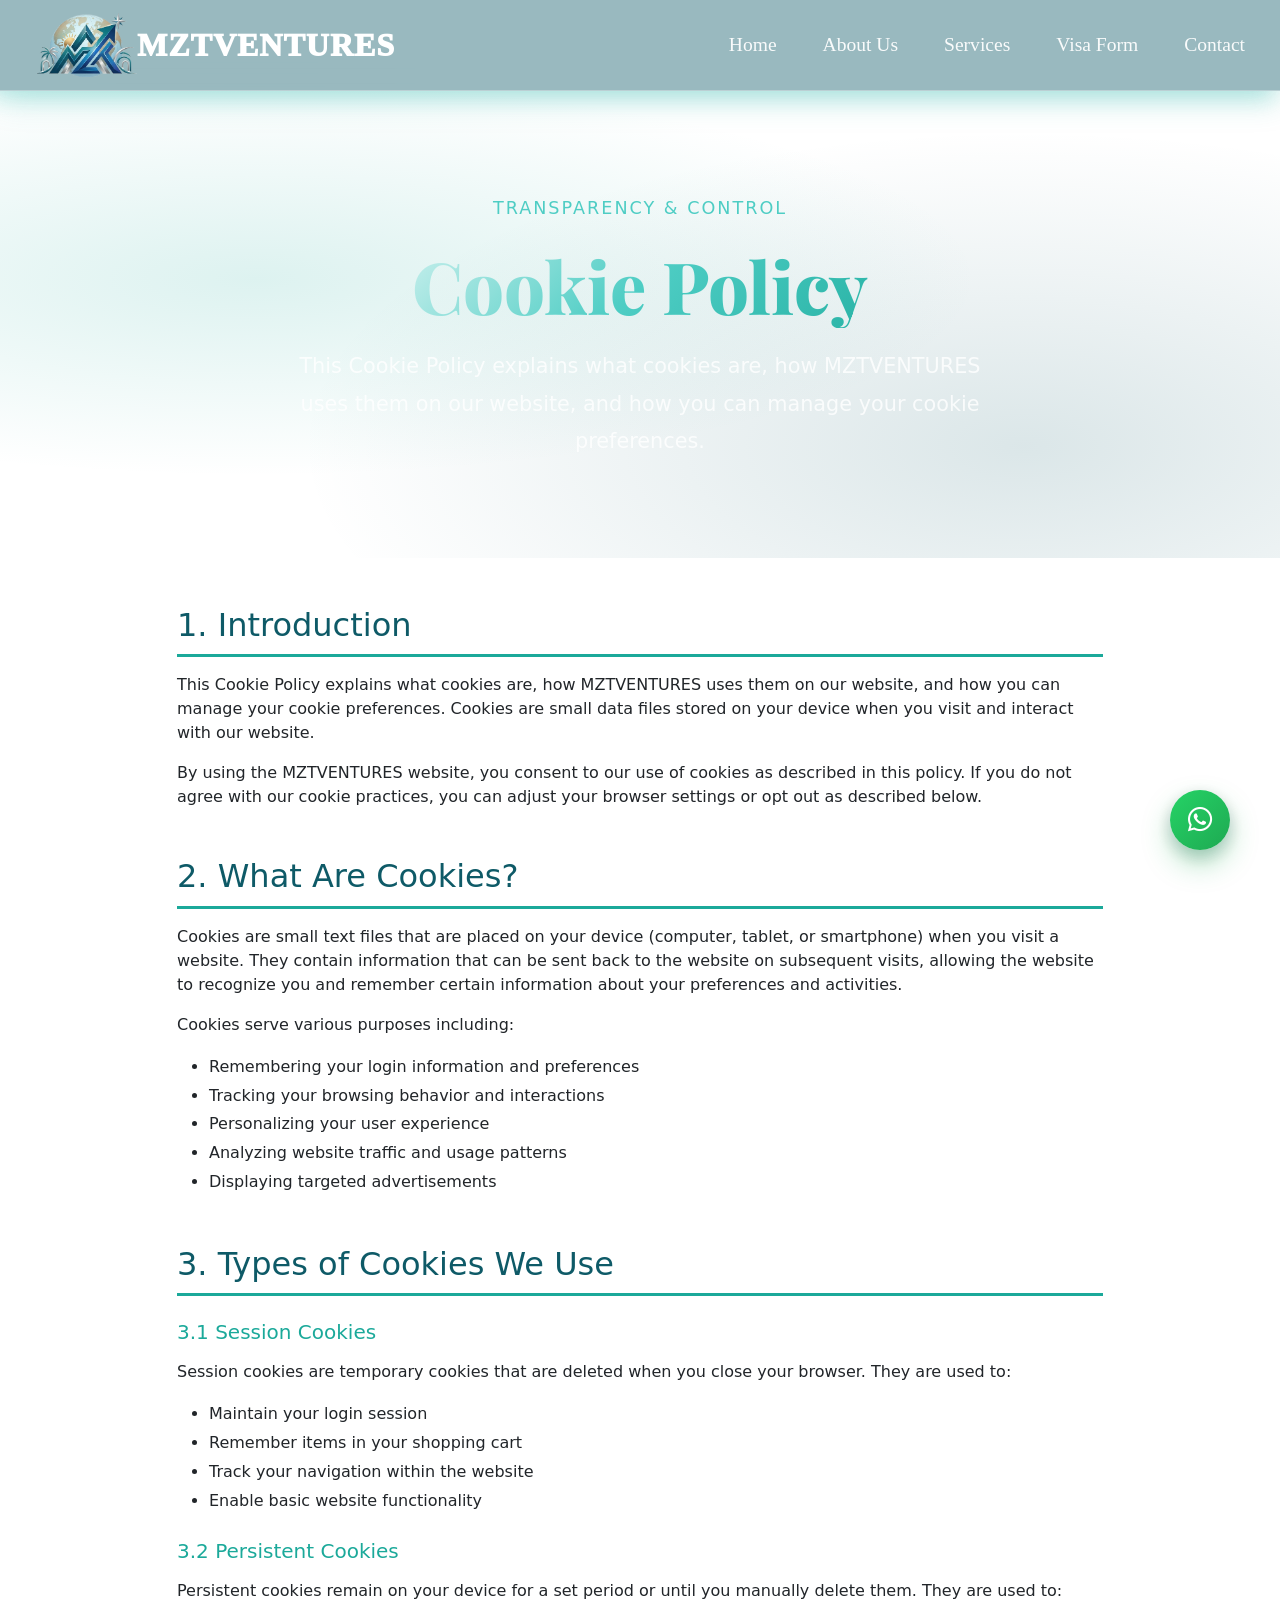
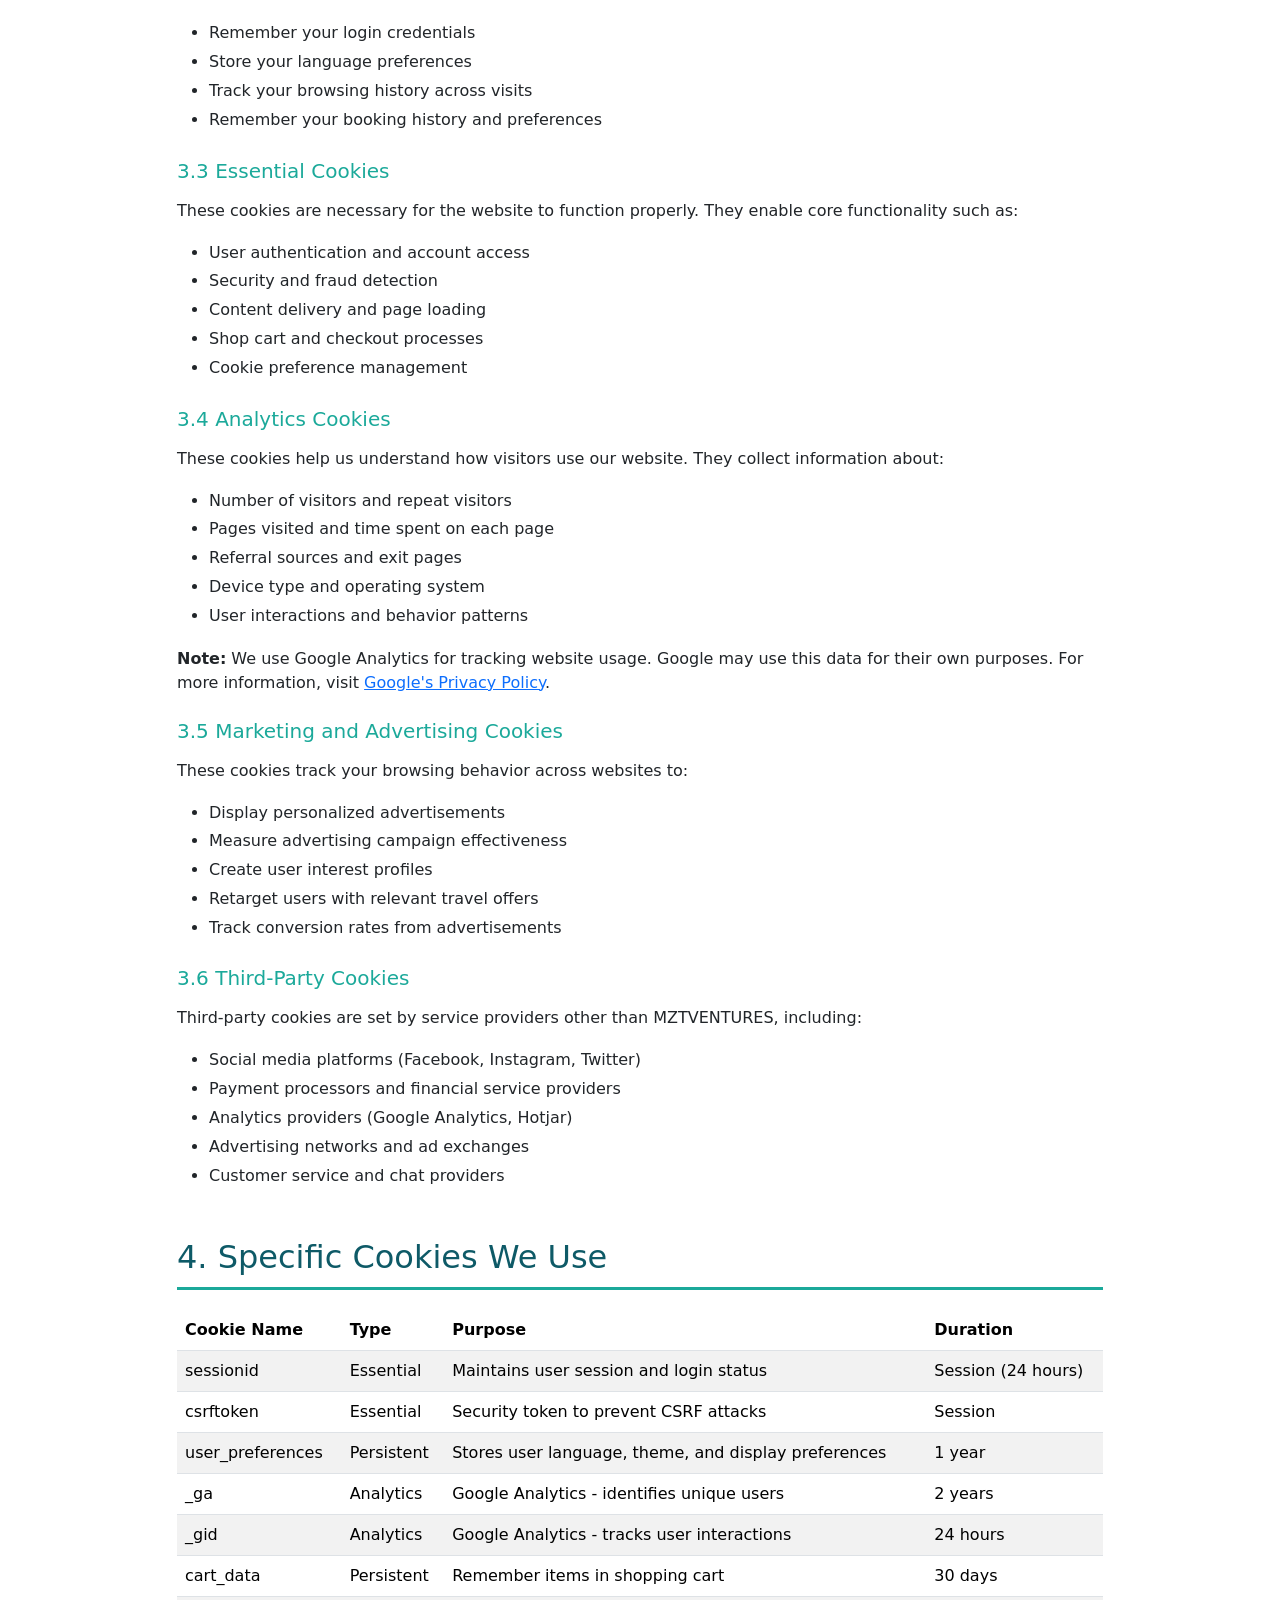
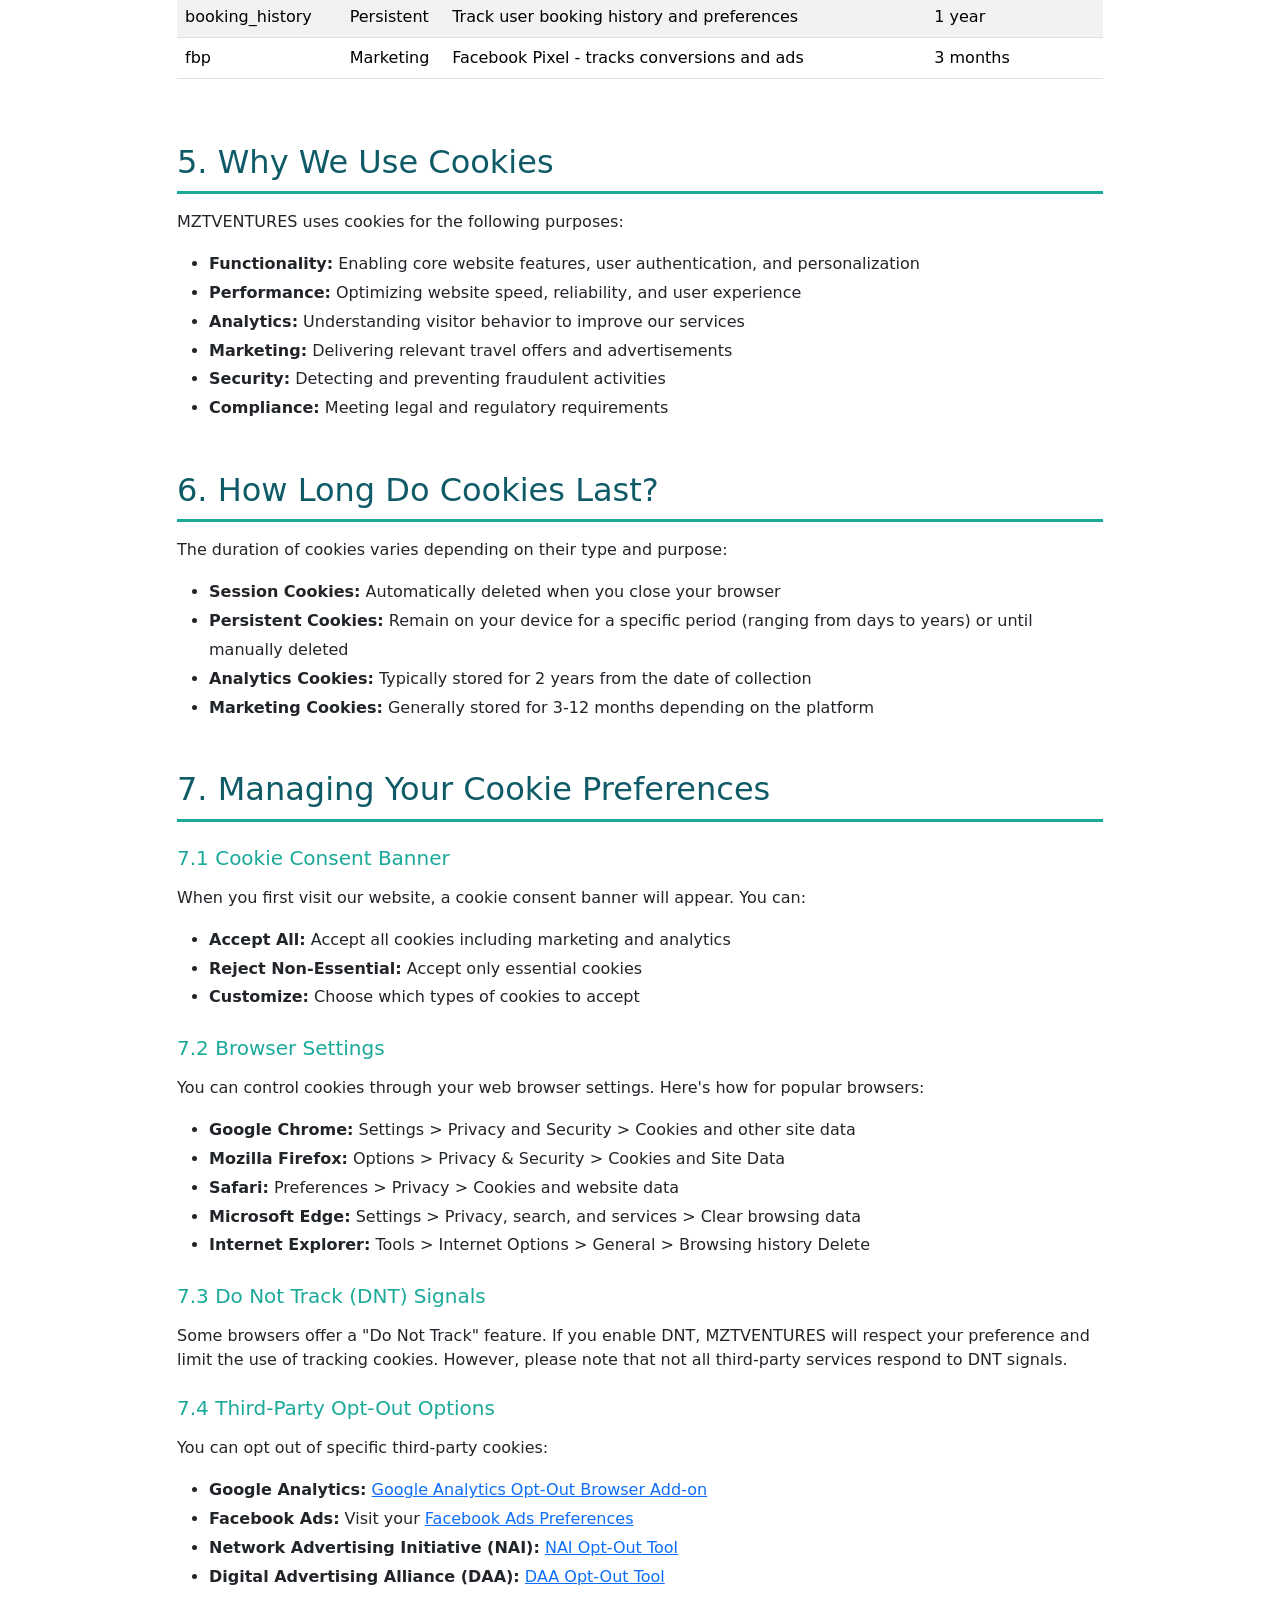
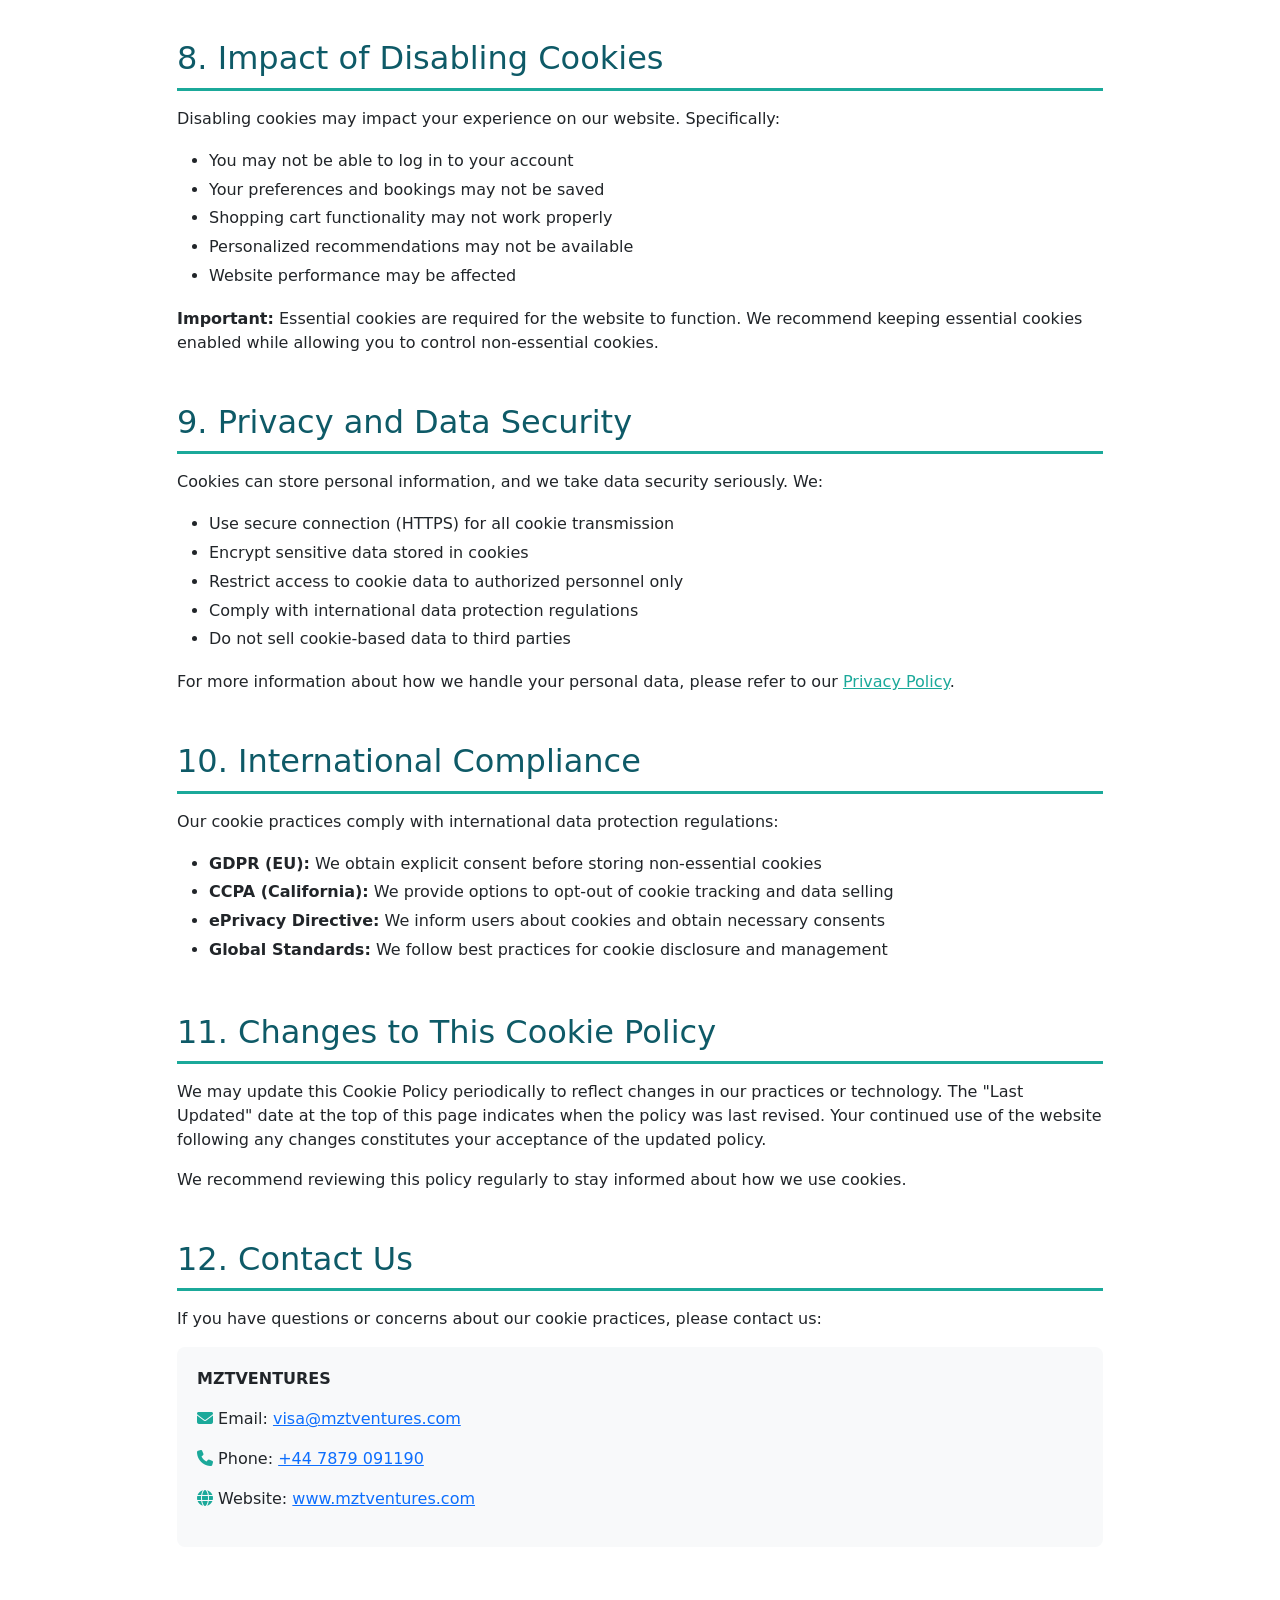
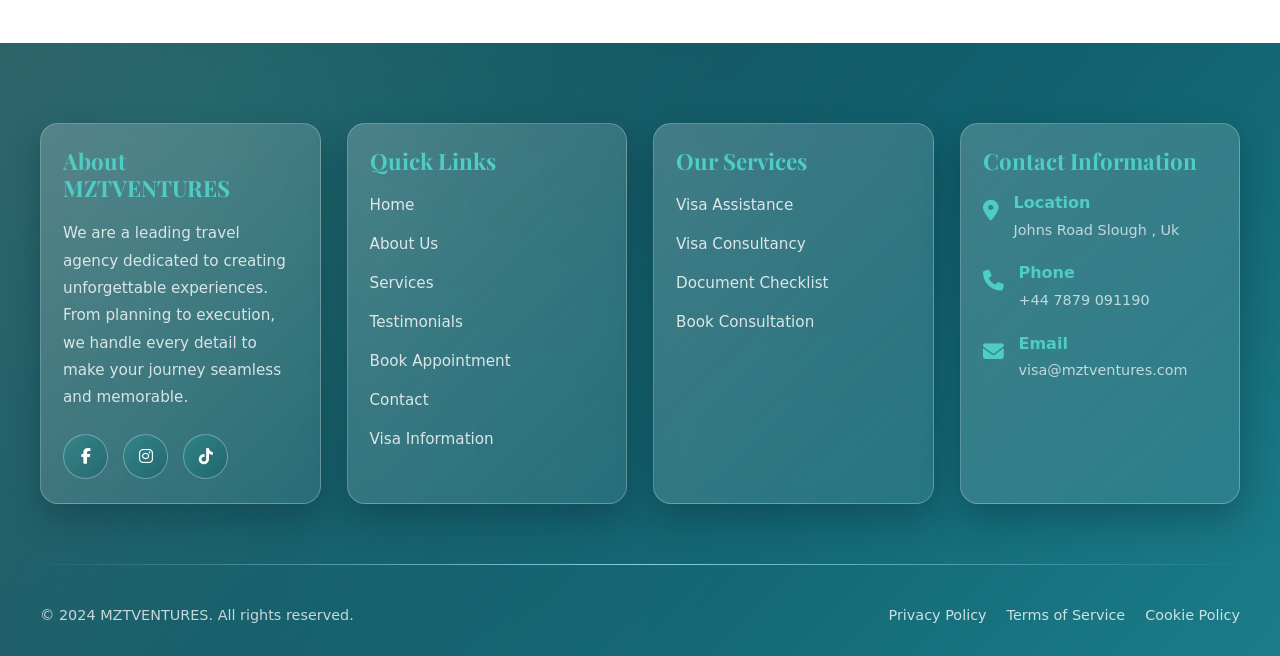
<file: templates/cookie-policy.html>
<!DOCTYPE html>
<html lang="en">

<head>
    <meta charset="UTF-8">
    <meta name="viewport" content="width=device-width, initial-scale=1.0">
    <title>Cookie Policy - MZTVENTURES</title>

    <!-- Contact CSS -->
    <link rel="stylesheet" href="/static/css/base.css">
    <link rel="stylesheet" href="/static/css/contactus.css">

    <!-- Standard favicon -->
    <link rel="icon" type="image/x-icon" href="/static/images/favicon.png">

    <!-- Bootstrap 5 CSS -->
    <link href="https://cdn.jsdelivr.net/npm/bootstrap@5.3.0/dist/css/bootstrap.min.css" rel="stylesheet">

    <!-- Font Awesome Icons -->
    <link rel="stylesheet" href="https://cdnjs.cloudflare.com/ajax/libs/font-awesome/6.4.0/css/all.min.css">

    <!-- Google Fonts -->
    <link
        href="https://fonts.googleapis.com/css2?family=Poppins:wght@300;400;500;600;700&family=Playfair+Display:wght@700;800&display=swap"
        rel="stylesheet">
</head>

<body>
    <!-- Navbar -->
    <nav class="navbar navbar-expand-lg">
        <div class="container-fluid">
            <a class="navbar-brand" href="../index.html">
                <img src="/static/images/favicon.png" alt="MZTVENTURES Logo" class="navbar-logo"> <SPAN
                    class="subtitle_logo">MZTVENTURES</SPAN>
            </a>
            <button class="navbar-toggler" type="button" data-bs-toggle="collapse" data-bs-target="#navbarNav">
                <span class="navbar-toggler-icon"></span>
            </button>
            <div class="collapse navbar-collapse" id="navbarNav">
                <ul class="navbar-nav ms-auto">
                    <li class="nav-item">
                        <a class="nav-link" href="../index.html">Home</a>
                    </li>
                    <li class="nav-item">
                        <a class="nav-link" href="../index.html#about-us">About Us</a>
                    </li>
                    <li class="nav-item">
                        <a class="nav-link" href="../index.html#services">Services</a>
                    </li>
                    <li class="nav-item">
                        <a class="nav-link" href="visa.html">Visa Form</a>
                    </li>
                    <li class="nav-item">
                        <a class="nav-link" href="contact.html">Contact</a>
                    </li>
                </ul>
            </div>
        </div>
    </nav>

    <!-- Hero Section -->
    <section class="hero page-hero"
        style="background: linear-gradient(135deg, rgba(0, 0, 0, 0.5) 70%), url(/static/images/hero-lake.jpg) center / cover no-repeat; background-attachment: fixed; padding-top: 150px;">
        <div class="hero-content" style="text-align: center;">
            <p class="hero-subtitle">Transparency & Control</p>
            <h1 class="hero-title">Cookie Policy</h1>
            <p class="hero-description" style="max-width: 700px; margin: 20px auto;">
                This Cookie Policy explains what cookies are, how MZTVENTURES uses them on our website, and how you can
                manage your cookie preferences.
            </p>
        </div>
    </section>

    <div style="margin-top: 0px;">
        <div class="container py-5">
            <div class="row">
                <div class="col-lg-10 mx-auto">
                    <!-- Introduction -->
                    <section class="mb-5">
                        <h2 style="color: #0E5A67; border-bottom: 3px solid #1BA99A; padding-bottom: 10px;"
                            class="mb-3">1. Introduction</h2>
                        <p>This Cookie Policy explains what cookies are, how MZTVENTURES uses them on our website, and
                            how you can manage your cookie preferences. Cookies are small data files stored on your
                            device when you visit and interact with our website.</p>
                        <p>By using the MZTVENTURES website, you consent to our use of cookies as described in this
                            policy. If you do not agree with our cookie practices, you can adjust your browser settings
                            or opt out as described below.</p>
                    </section>

                    <!-- What Are Cookies -->
                    <section class="mb-5">
                        <h2 style="color: #0E5A67; border-bottom: 3px solid #1BA99A; padding-bottom: 10px;"
                            class="mb-3">2. What Are Cookies?</h2>
                        <p>Cookies are small text files that are placed on your device (computer, tablet, or smartphone)
                            when you visit a website. They contain information that can be sent back to the website on
                            subsequent visits, allowing the website to recognize you and remember certain information
                            about your preferences and activities.</p>
                        <p>Cookies serve various purposes including:</p>
                        <ul style="line-height: 1.8;">
                            <li>Remembering your login information and preferences</li>
                            <li>Tracking your browsing behavior and interactions</li>
                            <li>Personalizing your user experience</li>
                            <li>Analyzing website traffic and usage patterns</li>
                            <li>Displaying targeted advertisements</li>
                        </ul>
                    </section>

                    <!-- Types of Cookies -->
                    <section class="mb-5">
                        <h2 style="color: #0E5A67; border-bottom: 3px solid #1BA99A; padding-bottom: 10px;"
                            class="mb-3">3. Types of Cookies We Use</h2>

                        <h5 class="mt-4 mb-3" style="color: #1BA99A;">3.1 Session Cookies</h5>
                        <p>Session cookies are temporary cookies that are deleted when you close your browser. They are
                            used to:</p>
                        <ul style="line-height: 1.8;">
                            <li>Maintain your login session</li>
                            <li>Remember items in your shopping cart</li>
                            <li>Track your navigation within the website</li>
                            <li>Enable basic website functionality</li>
                        </ul>

                        <h5 class="mt-4 mb-3" style="color: #1BA99A;">3.2 Persistent Cookies</h5>
                        <p>Persistent cookies remain on your device for a set period or until you manually delete them.
                            They are used to:</p>
                        <ul style="line-height: 1.8;">
                            <li>Remember your login credentials</li>
                            <li>Store your language preferences</li>
                            <li>Track your browsing history across visits</li>
                            <li>Remember your booking history and preferences</li>
                        </ul>

                        <h5 class="mt-4 mb-3" style="color: #1BA99A;">3.3 Essential Cookies</h5>
                        <p>These cookies are necessary for the website to function properly. They enable core
                            functionality such as:</p>
                        <ul style="line-height: 1.8;">
                            <li>User authentication and account access</li>
                            <li>Security and fraud detection</li>
                            <li>Content delivery and page loading</li>
                            <li>Shop cart and checkout processes</li>
                            <li>Cookie preference management</li>
                        </ul>

                        <h5 class="mt-4 mb-3" style="color: #1BA99A;">3.4 Analytics Cookies</h5>
                        <p>These cookies help us understand how visitors use our website. They collect information
                            about:</p>
                        <ul style="line-height: 1.8;">
                            <li>Number of visitors and repeat visitors</li>
                            <li>Pages visited and time spent on each page</li>
                            <li>Referral sources and exit pages</li>
                            <li>Device type and operating system</li>
                            <li>User interactions and behavior patterns</li>
                        </ul>
                        <p style="margin-top: 15px;"><strong>Note:</strong> We use Google Analytics for tracking website
                            usage. Google may use this data for their own purposes. For more information, visit <a
                                href="https://policies.google.com/privacy" target="_blank">Google's Privacy Policy</a>.
                        </p>

                        <h5 class="mt-4 mb-3" style="color: #1BA99A;">3.5 Marketing and Advertising Cookies</h5>
                        <p>These cookies track your browsing behavior across websites to:</p>
                        <ul style="line-height: 1.8;">
                            <li>Display personalized advertisements</li>
                            <li>Measure advertising campaign effectiveness</li>
                            <li>Create user interest profiles</li>
                            <li>Retarget users with relevant travel offers</li>
                            <li>Track conversion rates from advertisements</li>
                        </ul>

                        <h5 class="mt-4 mb-3" style="color: #1BA99A;">3.6 Third-Party Cookies</h5>
                        <p>Third-party cookies are set by service providers other than MZTVENTURES, including:</p>
                        <ul style="line-height: 1.8;">
                            <li>Social media platforms (Facebook, Instagram, Twitter)</li>
                            <li>Payment processors and financial service providers</li>
                            <li>Analytics providers (Google Analytics, Hotjar)</li>
                            <li>Advertising networks and ad exchanges</li>
                            <li>Customer service and chat providers</li>
                        </ul>
                    </section>

                    <!-- Cookies We Use -->
                    <section class="mb-5">
                        <h2 style="color: #0E5A67; border-bottom: 3px solid #1BA99A; padding-bottom: 10px;"
                            class="mb-3">4. Specific Cookies We Use</h2>

                        <div style="overflow-x: auto; margin-top: 20px;">
                            <table class="table table-striped">
                                <thead style="background-color: #f8f9fa;">
                                    <tr>
                                        <th>Cookie Name</th>
                                        <th>Type</th>
                                        <th>Purpose</th>
                                        <th>Duration</th>
                                    </tr>
                                </thead>
                                <tbody>
                                    <tr>
                                        <td>sessionid</td>
                                        <td>Essential</td>
                                        <td>Maintains user session and login status</td>
                                        <td>Session (24 hours)</td>
                                    </tr>
                                    <tr>
                                        <td>csrftoken</td>
                                        <td>Essential</td>
                                        <td>Security token to prevent CSRF attacks</td>
                                        <td>Session</td>
                                    </tr>
                                    <tr>
                                        <td>user_preferences</td>
                                        <td>Persistent</td>
                                        <td>Stores user language, theme, and display preferences</td>
                                        <td>1 year</td>
                                    </tr>
                                    <tr>
                                        <td>_ga</td>
                                        <td>Analytics</td>
                                        <td>Google Analytics - identifies unique users</td>
                                        <td>2 years</td>
                                    </tr>
                                    <tr>
                                        <td>_gid</td>
                                        <td>Analytics</td>
                                        <td>Google Analytics - tracks user interactions</td>
                                        <td>24 hours</td>
                                    </tr>
                                    <tr>
                                        <td>cart_data</td>
                                        <td>Persistent</td>
                                        <td>Remember items in shopping cart</td>
                                        <td>30 days</td>
                                    </tr>
                                    <tr>
                                        <td>booking_history</td>
                                        <td>Persistent</td>
                                        <td>Track user booking history and preferences</td>
                                        <td>1 year</td>
                                    </tr>
                                    <tr>
                                        <td>fbp</td>
                                        <td>Marketing</td>
                                        <td>Facebook Pixel - tracks conversions and ads</td>
                                        <td>3 months</td>
                                    </tr>
                                </tbody>
                            </table>
                        </div>
                    </section>

                    <!-- Why We Use Cookies -->
                    <section class="mb-5">
                        <h2 style="color: #0E5A67; border-bottom: 3px solid #1BA99A; padding-bottom: 10px;"
                            class="mb-3">5. Why We Use Cookies</h2>
                        <p>MZTVENTURES uses cookies for the following purposes:</p>
                        <ul style="line-height: 1.8;">
                            <li><strong>Functionality:</strong> Enabling core website features, user authentication, and
                                personalization</li>
                            <li><strong>Performance:</strong> Optimizing website speed, reliability, and user experience
                            </li>
                            <li><strong>Analytics:</strong> Understanding visitor behavior to improve our services</li>
                            <li><strong>Marketing:</strong> Delivering relevant travel offers and advertisements</li>
                            <li><strong>Security:</strong> Detecting and preventing fraudulent activities</li>
                            <li><strong>Compliance:</strong> Meeting legal and regulatory requirements</li>
                        </ul>
                    </section>

                    <!-- How Long Cookies Last -->
                    <section class="mb-5">
                        <h2 style="color: #0E5A67; border-bottom: 3px solid #1BA99A; padding-bottom: 10px;"
                            class="mb-3">6. How Long Do Cookies Last?</h2>
                        <p>The duration of cookies varies depending on their type and purpose:</p>
                        <ul style="line-height: 1.8;">
                            <li><strong>Session Cookies:</strong> Automatically deleted when you close your browser</li>
                            <li><strong>Persistent Cookies:</strong> Remain on your device for a specific period
                                (ranging from days to years) or until manually deleted</li>
                            <li><strong>Analytics Cookies:</strong> Typically stored for 2 years from the date of
                                collection</li>
                            <li><strong>Marketing Cookies:</strong> Generally stored for 3-12 months depending on the
                                platform</li>
                        </ul>
                    </section>

                    <!-- Managing Your Cookies -->
                    <section class="mb-5">
                        <h2 style="color: #0E5A67; border-bottom: 3px solid #1BA99A; padding-bottom: 10px;"
                            class="mb-3">7. Managing Your Cookie Preferences</h2>

                        <h5 class="mt-4 mb-3" style="color: #1BA99A;">7.1 Cookie Consent Banner</h5>
                        <p>When you first visit our website, a cookie consent banner will appear. You can:</p>
                        <ul style="line-height: 1.8;">
                            <li><strong>Accept All:</strong> Accept all cookies including marketing and analytics</li>
                            <li><strong>Reject Non-Essential:</strong> Accept only essential cookies</li>
                            <li><strong>Customize:</strong> Choose which types of cookies to accept</li>
                        </ul>

                        <h5 class="mt-4 mb-3" style="color: #1BA99A;">7.2 Browser Settings</h5>
                        <p>You can control cookies through your web browser settings. Here's how for popular browsers:
                        </p>
                        <ul style="line-height: 1.8;">
                            <li><strong>Google Chrome:</strong> Settings > Privacy and Security > Cookies and other site
                                data</li>
                            <li><strong>Mozilla Firefox:</strong> Options > Privacy & Security > Cookies and Site Data
                            </li>
                            <li><strong>Safari:</strong> Preferences > Privacy > Cookies and website data</li>
                            <li><strong>Microsoft Edge:</strong> Settings > Privacy, search, and services > Clear
                                browsing data</li>
                            <li><strong>Internet Explorer:</strong> Tools > Internet Options > General > Browsing
                                history Delete</li>
                        </ul>

                        <h5 class="mt-4 mb-3" style="color: #1BA99A;">7.3 Do Not Track (DNT) Signals</h5>
                        <p>Some browsers offer a "Do Not Track" feature. If you enable DNT, MZTVENTURES will respect
                            your preference and limit the use of tracking cookies. However, please note that not all
                            third-party services respond to DNT signals.</p>

                        <h5 class="mt-4 mb-3" style="color: #1BA99A;">7.4 Third-Party Opt-Out Options</h5>
                        <p>You can opt out of specific third-party cookies:</p>
                        <ul style="line-height: 1.8;">
                            <li><strong>Google Analytics:</strong> <a href="https://tools.google.com/dlpage/gaoptout"
                                    target="_blank">Google Analytics Opt-Out Browser Add-on</a></li>
                            <li><strong>Facebook Ads:</strong> Visit your <a
                                    href="https://www.facebook.com/ads/preferences" target="_blank">Facebook Ads
                                    Preferences</a></li>
                            <li><strong>Network Advertising Initiative (NAI):</strong> <a
                                    href="https://optout.networkadvertising.org" target="_blank">NAI Opt-Out Tool</a>
                            </li>
                            <li><strong>Digital Advertising Alliance (DAA):</strong> <a
                                    href="https://optout.aboutads.info" target="_blank">DAA Opt-Out Tool</a></li>
                        </ul>
                    </section>

                    <!-- Impact of Disabling Cookies -->
                    <section class="mb-5">
                        <h2 style="color: #0E5A67; border-bottom: 3px solid #1BA99A; padding-bottom: 10px;"
                            class="mb-3">8. Impact of Disabling Cookies</h2>
                        <p>Disabling cookies may impact your experience on our website. Specifically:</p>
                        <ul style="line-height: 1.8;">
                            <li>You may not be able to log in to your account</li>
                            <li>Your preferences and bookings may not be saved</li>
                            <li>Shopping cart functionality may not work properly</li>
                            <li>Personalized recommendations may not be available</li>
                            <li>Website performance may be affected</li>
                        </ul>
                        <p class="mt-3"><strong>Important:</strong> Essential cookies are required for the website to
                            function. We recommend keeping essential cookies enabled while allowing you to control
                            non-essential cookies.</p>
                    </section>

                    <!-- Privacy and Data Security -->
                    <section class="mb-5">
                        <h2 style="color: #0E5A67; border-bottom: 3px solid #1BA99A; padding-bottom: 10px;"
                            class="mb-3">9. Privacy and Data Security</h2>
                        <p>Cookies can store personal information, and we take data security seriously. We:</p>
                        <ul style="line-height: 1.8;">
                            <li>Use secure connection (HTTPS) for all cookie transmission</li>
                            <li>Encrypt sensitive data stored in cookies</li>
                            <li>Restrict access to cookie data to authorized personnel only</li>
                            <li>Comply with international data protection regulations</li>
                            <li>Do not sell cookie-based data to third parties</li>
                        </ul>
                        <p class="mt-3">For more information about how we handle your personal data, please refer to our
                            <a href="/privacy-policy/" style="color: #1BA99A;">Privacy Policy</a>.
                        </p>
                    </section>

                    <!-- International Compliance -->
                    <section class="mb-5">
                        <h2 style="color: #0E5A67; border-bottom: 3px solid #1BA99A; padding-bottom: 10px;"
                            class="mb-3">10. International Compliance</h2>
                        <p>Our cookie practices comply with international data protection regulations:</p>
                        <ul style="line-height: 1.8;">
                            <li><strong>GDPR (EU):</strong> We obtain explicit consent before storing non-essential
                                cookies</li>
                            <li><strong>CCPA (California):</strong> We provide options to opt-out of cookie tracking and
                                data selling</li>
                            <li><strong>ePrivacy Directive:</strong> We inform users about cookies and obtain necessary
                                consents</li>
                            <li><strong>Global Standards:</strong> We follow best practices for cookie disclosure and
                                management</li>
                        </ul>
                    </section>

                    <!-- Changes to This Policy -->
                    <section class="mb-5">
                        <h2 style="color: #0E5A67; border-bottom: 3px solid #1BA99A; padding-bottom: 10px;"
                            class="mb-3">11. Changes to This Cookie Policy</h2>
                        <p>We may update this Cookie Policy periodically to reflect changes in our practices or
                            technology. The "Last Updated" date at the top of this page indicates when the policy was
                            last revised. Your continued use of the website following any changes constitutes your
                            acceptance of the updated policy.</p>
                        <p>We recommend reviewing this policy regularly to stay informed about how we use cookies.</p>
                    </section>

                    <!-- Contact Us -->
                    <section class="mb-5">
                        <h2 style="color: #0E5A67; border-bottom: 3px solid #1BA99A; padding-bottom: 10px;"
                            class="mb-3">12. Contact Us</h2>
                        <p>If you have questions or concerns about our cookie practices, please contact us:</p>
                        <div style="background-color: #f8f9fa; padding: 20px; border-radius: 8px; margin-top: 15px;">
                            <p><strong>MZTVENTURES</strong></p>
                            <p><i class="fas fa-envelope" style="color: #1BA99A;"></i> Email: <a
                                    href="mailto:visa@mztventures.com">visa@mztventures.com</a></p>
                            <p><i class="fas fa-phone" style="color: #1BA99A;"></i> Phone: <a href="tel:+44 7879 091190">+44 7879 091190</a></p>
                            <p><i class="fas fa-globe" style="color: #1BA99A;"></i> Website: <a
                                    href="https://www.mztventures.com">www.mztventures.com</a></p>
                        </div>
                    </section>


                </div>
            </div>
        </div>
    </div>
    <!-- Footer -->
    <footer>
        <div class="footer-content">
            <!-- Logo & About Section -->
            <div class="logo-about-container">



                <!-- About Section -->
                <div class="footer-about-content">
                    <div class="footer-section">
                        <h4>About MZTVENTURES</h4>
                        <p>We are a leading travel agency dedicated to creating unforgettable experiences. From planning
                            to execution, we handle every detail to make your journey seamless and memorable.</p>
                        <div class="social-links">
                            <a href="https://www.facebook.com/share/1DFeRMAsj2/?mibextid=wwXIfr" target="_blank" title="Facebook"><i
                                    class="fab fa-facebook-f"></i></a>
                            <a href="https://www.instagram.com/mztventures?utm_source=qr&igsh=MXZ1NHE4aXQ3MG0wbg==" target="_blank" title="Instagram"><i
                                    class="fab fa-instagram"></i></a>
                                <a href="https://www.tiktok.com/@mztventuresltd?_r=1&_t=ZN-96DfZ2mf4Q2" target="_blank" title="TikTok"><i
                                    class="fab fa-tiktok"></i></a>
                        </div>
                    </div>
                </div>
            </div>

            <!-- Quick Links -->
            <div class="footer-section">
                <h4>Quick Links</h4>
                <ul>
                    <li><a href="../index.html">Home</a></li>
                    <li><a href="../index.html#about-us">About Us</a></li>
                    <li><a href="../index.html#services">Services</a></li>
                    <li><a href="../index.html#testimonials">Testimonials</a></li>
                    <li><a href="../index.html#appointment">Book Appointment</a></li>
                    <li><a href="contact.html">Contact</a></li>
                    <li><a href="visa.html">Visa Information</a></li>
                </ul>
            </div>

            <!-- Services -->
            <div class="footer-section">
                <h4>Our Services</h4>
                <ul>
                    <li><a href="../index.html#services">Visa Assistance</a></li>
                    <li><a href="../index.html#services">Visa Consultancy</a></li>
                    <li><a href="visa.html">Document Checklist</a></li>
                    <li><a href="../index.html#appointment">Book Consultation</a></li>
                </ul>
            </div>

            <!-- Contact Information -->
            <div class="footer-section">
                <h4>Contact Information</h4>
                <div class="footer-contact-item">
                    <div class="footer-contact-icon"><i class="fas fa-map-marker-alt"></i></div>
                    <div class="footer-contact-info">
                        <h5>Location</h5>
                        <p>Johns Road Slough , Uk</p>
                    </div>
                </div>
                <div class="footer-contact-item">
                    <div class="footer-contact-icon"><i class="fas fa-phone"></i></div>
                    <div class="footer-contact-info">
                        <h5>Phone</h5>
                        <p>+44 7879 091190</p>
                    </div>
                </div>
                <div class="footer-contact-item">
                    <div class="footer-contact-icon"><i class="fas fa-envelope"></i></div>
                    <div class="footer-contact-info">
                        <h5>Email</h5>
                        <p>visa@mztventures.com</p>
                    </div>
                </div>
            </div>
        </div>

        <div class="footer-divider"></div>

        <div class="footer-bottom">
            <div class="footer-copyright">
                &copy; 2024 MZTVENTURES. All rights reserved.
            </div>
            <div class="footer-links">
                <a href="privacy-policy.html">Privacy Policy</a>
                <a href="terms-of-service.html">Terms of Service</a>
                <a href="cookie-policy.html">Cookie Policy</a>
            </div>
        </div>
    </footer>

    <a href="https://wa.me/447879091190" class="floating-whatsapp" target="_blank" rel="noopener"
        title="Chat on WhatsApp" aria-label="Chat on WhatsApp">
        <i class="fab fa-whatsapp"></i>
    </a>

    <script src="/static/js/base.js"></script>


</body>

</html>
</file>
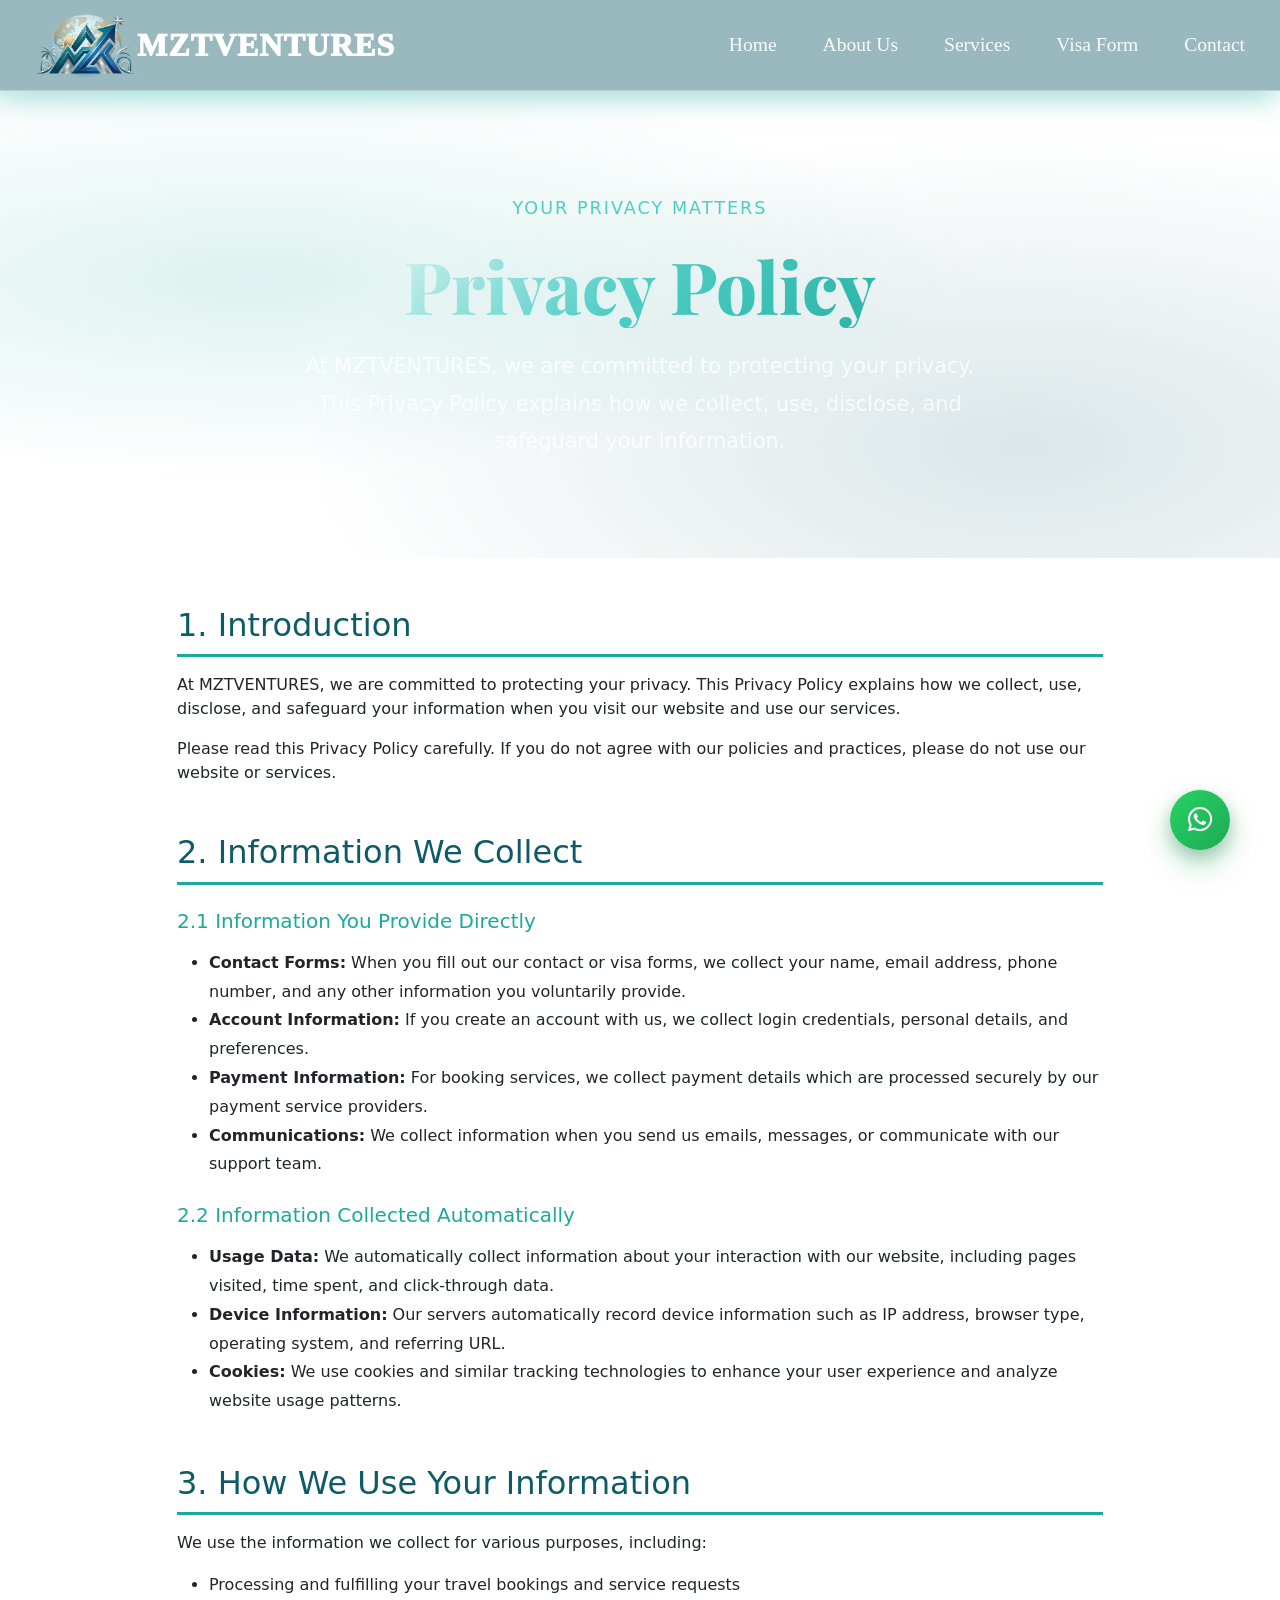
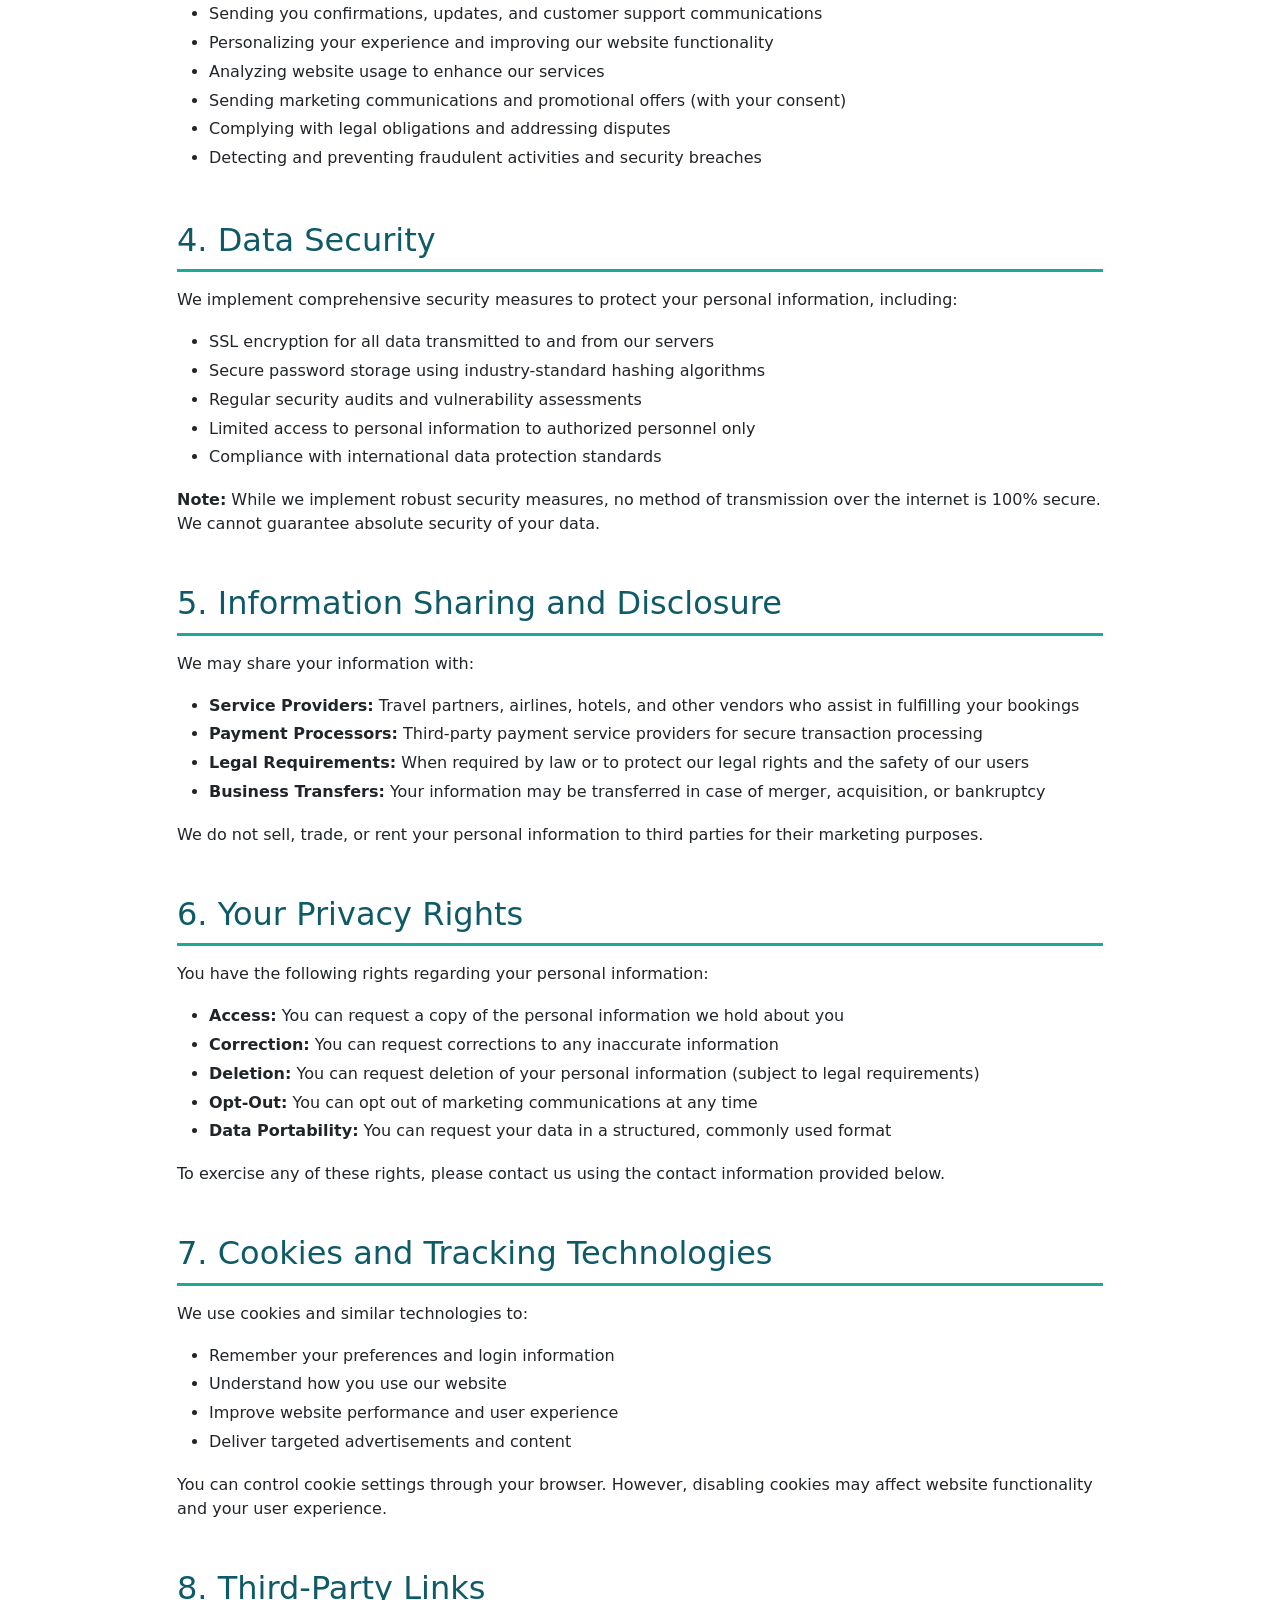
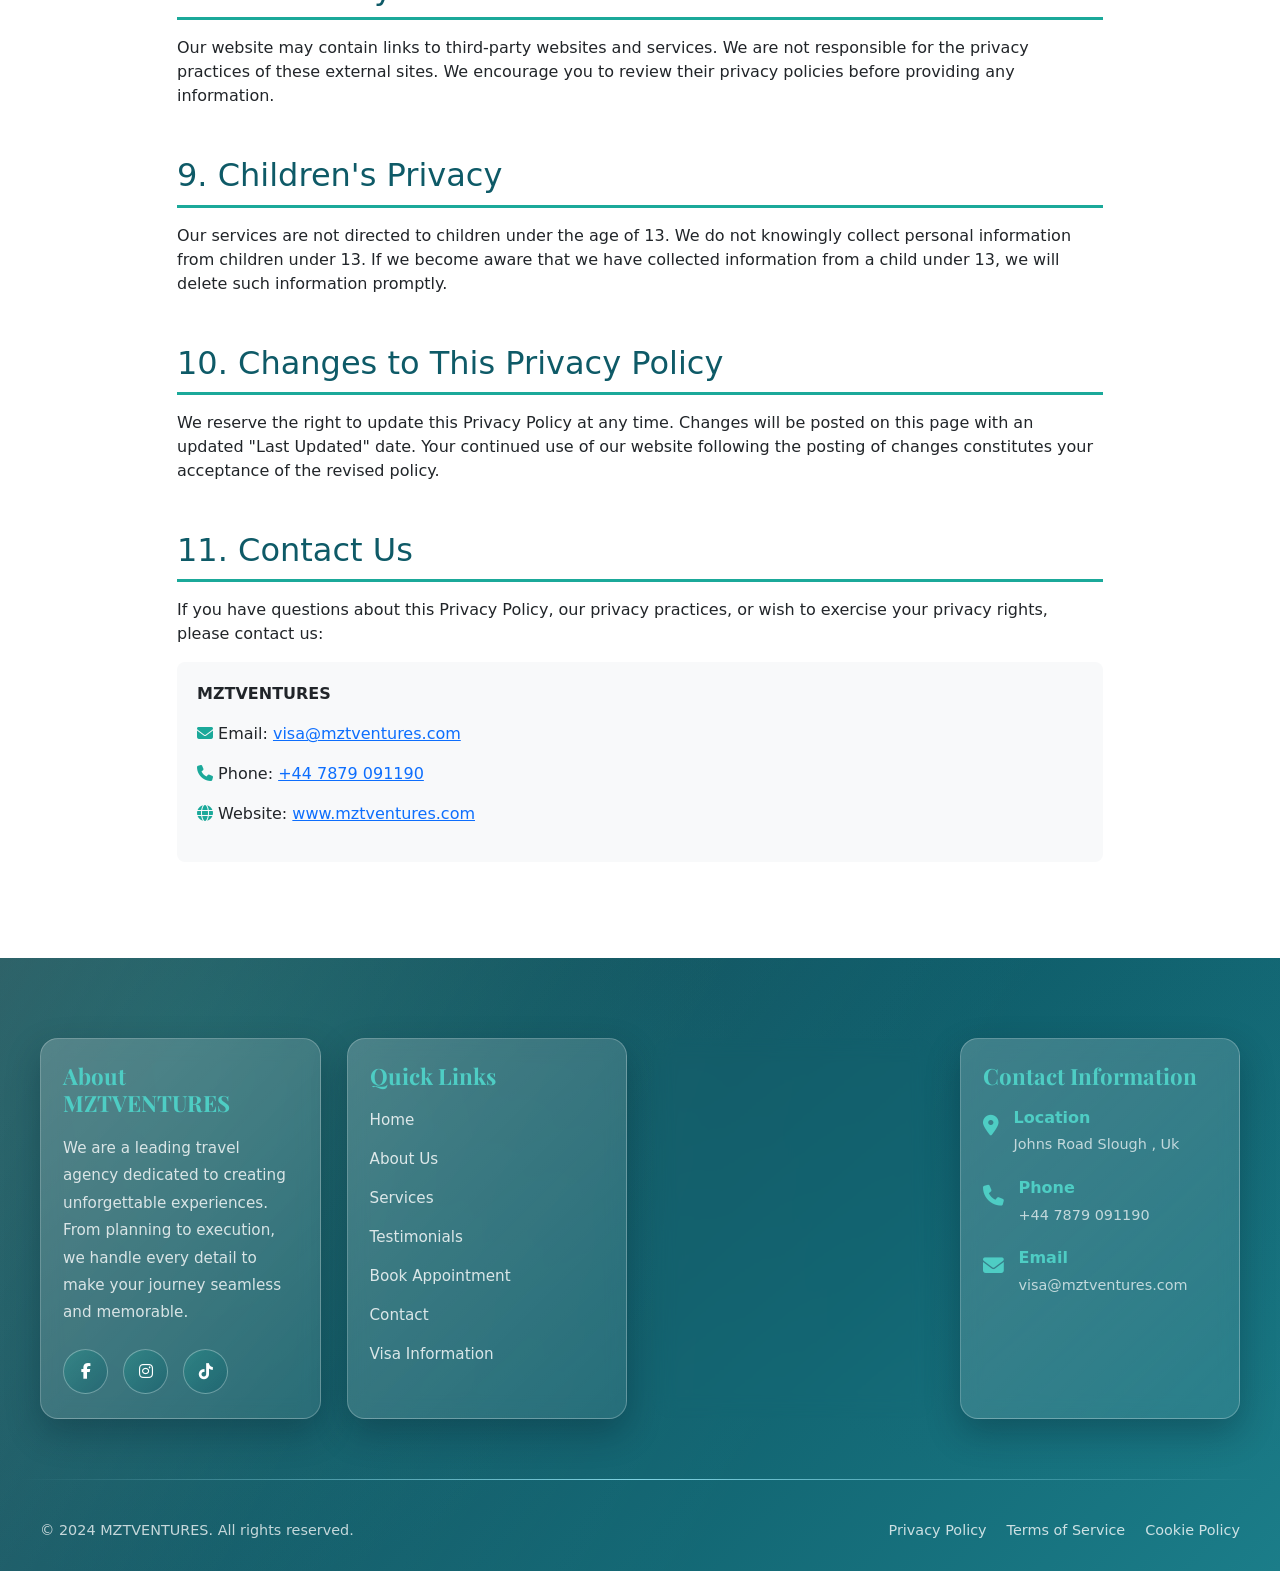
<file: templates/privacy-policy.html>
<!DOCTYPE html>
<html lang="en">

<head>
    <meta charset="UTF-8">
    <meta name="viewport" content="width=device-width, initial-scale=1.0">
    <title>Privacy Policy - MZTVENTURES</title>

    <!-- Contact CSS -->
    <link rel="stylesheet" href="/static/css/base.css">
    <link rel="stylesheet" href="/static/css/contactus.css">

    <!-- Standard favicon -->
    <link rel="icon" type="image/x-icon" href="/static/images/favicon.png">

    <!-- Bootstrap 5 CSS -->
    <link href="https://cdn.jsdelivr.net/npm/bootstrap@5.3.0/dist/css/bootstrap.min.css" rel="stylesheet">

    <!-- Font Awesome Icons -->
    <link rel="stylesheet" href="https://cdnjs.cloudflare.com/ajax/libs/font-awesome/6.4.0/css/all.min.css">

    <!-- Google Fonts -->
    <link
        href="https://fonts.googleapis.com/css2?family=Poppins:wght@300;400;500;600;700&family=Playfair+Display:wght@700;800&display=swap"
        rel="stylesheet">
</head>

<body>
    <!-- Navbar -->
    <nav class="navbar navbar-expand-lg">
        <div class="container-fluid">
            <a class="navbar-brand" href="../index.html">
                <img src="/static/images/favicon.png" alt="MZTVENTURES Logo" class="navbar-logo"> <SPAN
                    class="subtitle_logo">MZTVENTURES</SPAN>
            </a>
            <button class="navbar-toggler" type="button" data-bs-toggle="collapse" data-bs-target="#navbarNav">
                <span class="navbar-toggler-icon"></span>
            </button>
            <div class="collapse navbar-collapse" id="navbarNav">
                <ul class="navbar-nav ms-auto">
                    <li class="nav-item">
                        <a class="nav-link" href="../index.html">Home</a>
                    </li>
                    <li class="nav-item">
                        <a class="nav-link" href="../index.html#about-us">About Us</a>
                    </li>
                    <li class="nav-item">
                        <a class="nav-link" href="../index.html#services">Services</a>
                    </li>
                    <li class="nav-item">
                        <a class="nav-link" href="visa.html">Visa Form</a>
                    </li>
                    <li class="nav-item">
                        <a class="nav-link" href="contact.html">Contact</a>
                    </li>
                </ul>
            </div>
        </div>
    </nav>

    <!-- Hero Section -->
    <section class="hero page-hero"
        style="background: linear-gradient(135deg, rgba(0, 0, 0, 0.5) 70%), url(/static/images/hero-lake.jpg) center / cover no-repeat; background-attachment: fixed; padding-top: 150px;">
        <div class="hero-content" style="text-align: center;">
            <p class="hero-subtitle">Your Privacy Matters</p>
            <h1 class="hero-title">Privacy Policy</h1>
            <p class="hero-description" style="max-width: 700px; margin: 20px auto;">
                At MZTVENTURES, we are committed to protecting your privacy. This Privacy Policy explains how we
                collect, use, disclose, and safeguard your information.
            </p>
        </div>
    </section>

    <div style="margin-top: 0px;">
        <div class="container py-5">
            <div class="row">
                <div class="col-lg-10 mx-auto">
                    <!-- Introduction -->
                    <section class="mb-5">
                        <h2 style="color: #0E5A67; border-bottom: 3px solid #1BA99A; padding-bottom: 10px;"
                            class="mb-3">1. Introduction</h2>
                        <p>At MZTVENTURES, we are committed to protecting your privacy. This Privacy Policy explains how
                            we collect, use, disclose, and safeguard your information when you visit our website and use
                            our services.</p>
                        <p>Please read this Privacy Policy carefully. If you do not agree with our policies and
                            practices, please do not use our website or services.</p>
                    </section>

                    <!-- Information We Collect -->
                    <section class="mb-5">
                        <h2 style="color: #0E5A67; border-bottom: 3px solid #1BA99A; padding-bottom: 10px;"
                            class="mb-3">2. Information We Collect</h2>

                        <h5 class="mt-4 mb-3" style="color: #1BA99A;">2.1 Information You Provide Directly</h5>
                        <ul style="line-height: 1.8;">
                            <li><strong>Contact Forms:</strong> When you fill out our contact or visa forms, we collect
                                your name, email address, phone number, and any other information you voluntarily
                                provide.</li>
                            <li><strong>Account Information:</strong> If you create an account with us, we collect login
                                credentials, personal details, and preferences.</li>
                            <li><strong>Payment Information:</strong> For booking services, we collect payment details
                                which are processed securely by our payment service providers.</li>
                            <li><strong>Communications:</strong> We collect information when you send us emails,
                                messages, or communicate with our support team.</li>
                        </ul>

                        <h5 class="mt-4 mb-3" style="color: #1BA99A;">2.2 Information Collected Automatically</h5>
                        <ul style="line-height: 1.8;">
                            <li><strong>Usage Data:</strong> We automatically collect information about your interaction
                                with our website, including pages visited, time spent, and click-through data.</li>
                            <li><strong>Device Information:</strong> Our servers automatically record device information
                                such as IP address, browser type, operating system, and referring URL.</li>
                            <li><strong>Cookies:</strong> We use cookies and similar tracking technologies to enhance
                                your user experience and analyze website usage patterns.</li>
                        </ul>
                    </section>

                    <!-- How We Use Your Information -->
                    <section class="mb-5">
                        <h2 style="color: #0E5A67; border-bottom: 3px solid #1BA99A; padding-bottom: 10px;"
                            class="mb-3">3. How We Use Your Information</h2>
                        <p>We use the information we collect for various purposes, including:</p>
                        <ul style="line-height: 1.8;">
                            <li>Processing and fulfilling your travel bookings and service requests</li>
                            <li>Sending you confirmations, updates, and customer support communications</li>
                            <li>Personalizing your experience and improving our website functionality</li>
                            <li>Analyzing website usage to enhance our services</li>
                            <li>Sending marketing communications and promotional offers (with your consent)</li>
                            <li>Complying with legal obligations and addressing disputes</li>
                            <li>Detecting and preventing fraudulent activities and security breaches</li>
                        </ul>
                    </section>

                    <!-- Data Security -->
                    <section class="mb-5">
                        <h2 style="color: #0E5A67; border-bottom: 3px solid #1BA99A; padding-bottom: 10px;"
                            class="mb-3">4. Data Security</h2>
                        <p>We implement comprehensive security measures to protect your personal information, including:
                        </p>
                        <ul style="line-height: 1.8;">
                            <li>SSL encryption for all data transmitted to and from our servers</li>
                            <li>Secure password storage using industry-standard hashing algorithms</li>
                            <li>Regular security audits and vulnerability assessments</li>
                            <li>Limited access to personal information to authorized personnel only</li>
                            <li>Compliance with international data protection standards</li>
                        </ul>
                        <p class="mt-3"><strong>Note:</strong> While we implement robust security measures, no method of
                            transmission over the internet is 100% secure. We cannot guarantee absolute security of your
                            data.</p>
                    </section>

                    <!-- Information Sharing -->
                    <section class="mb-5">
                        <h2 style="color: #0E5A67; border-bottom: 3px solid #1BA99A; padding-bottom: 10px;"
                            class="mb-3">5. Information Sharing and Disclosure</h2>
                        <p>We may share your information with:</p>
                        <ul style="line-height: 1.8;">
                            <li><strong>Service Providers:</strong> Travel partners, airlines, hotels, and other vendors
                                who assist in fulfilling your bookings</li>
                            <li><strong>Payment Processors:</strong> Third-party payment service providers for secure
                                transaction processing</li>
                            <li><strong>Legal Requirements:</strong> When required by law or to protect our legal rights
                                and the safety of our users</li>
                            <li><strong>Business Transfers:</strong> Your information may be transferred in case of
                                merger, acquisition, or bankruptcy</li>
                        </ul>
                        <p class="mt-3">We do not sell, trade, or rent your personal information to third parties for
                            their marketing purposes.</p>
                    </section>

                    <!-- Your Rights -->
                    <section class="mb-5">
                        <h2 style="color: #0E5A67; border-bottom: 3px solid #1BA99A; padding-bottom: 10px;"
                            class="mb-3">6. Your Privacy Rights</h2>
                        <p>You have the following rights regarding your personal information:</p>
                        <ul style="line-height: 1.8;">
                            <li><strong>Access:</strong> You can request a copy of the personal information we hold
                                about you</li>
                            <li><strong>Correction:</strong> You can request corrections to any inaccurate information
                            </li>
                            <li><strong>Deletion:</strong> You can request deletion of your personal information
                                (subject to legal requirements)</li>
                            <li><strong>Opt-Out:</strong> You can opt out of marketing communications at any time</li>
                            <li><strong>Data Portability:</strong> You can request your data in a structured, commonly
                                used format</li>
                        </ul>
                        <p class="mt-3">To exercise any of these rights, please contact us using the contact information
                            provided below.</p>
                    </section>

                    <!-- Cookies -->
                    <section class="mb-5">
                        <h2 style="color: #0E5A67; border-bottom: 3px solid #1BA99A; padding-bottom: 10px;"
                            class="mb-3">7. Cookies and Tracking Technologies</h2>
                        <p>We use cookies and similar technologies to:</p>
                        <ul style="line-height: 1.8;">
                            <li>Remember your preferences and login information</li>
                            <li>Understand how you use our website</li>
                            <li>Improve website performance and user experience</li>
                            <li>Deliver targeted advertisements and content</li>
                        </ul>
                        <p class="mt-3">You can control cookie settings through your browser. However, disabling cookies
                            may affect website functionality and your user experience.</p>
                    </section>

                    <!-- Third-Party Links -->
                    <section class="mb-5">
                        <h2 style="color: #0E5A67; border-bottom: 3px solid #1BA99A; padding-bottom: 10px;"
                            class="mb-3">8. Third-Party Links</h2>
                        <p>Our website may contain links to third-party websites and services. We are not responsible
                            for the privacy practices of these external sites. We encourage you to review their privacy
                            policies before providing any information.</p>
                    </section>

                    <!-- Children's Privacy -->
                    <section class="mb-5">
                        <h2 style="color: #0E5A67; border-bottom: 3px solid #1BA99A; padding-bottom: 10px;"
                            class="mb-3">9. Children's Privacy</h2>
                        <p>Our services are not directed to children under the age of 13. We do not knowingly collect
                            personal information from children under 13. If we become aware that we have collected
                            information from a child under 13, we will delete such information promptly.</p>
                    </section>

                    <!-- Policy Changes -->
                    <section class="mb-5">
                        <h2 style="color: #0E5A67; border-bottom: 3px solid #1BA99A; padding-bottom: 10px;"
                            class="mb-3">10. Changes to This Privacy Policy</h2>
                        <p>We reserve the right to update this Privacy Policy at any time. Changes will be posted on
                            this page with an updated "Last Updated" date. Your continued use of our website following
                            the posting of changes constitutes your acceptance of the revised policy.</p>
                    </section>

                    <!-- Contact Us -->
                    <section class="mb-5">
                        <h2 style="color: #0E5A67; border-bottom: 3px solid #1BA99A; padding-bottom: 10px;"
                            class="mb-3">11. Contact Us</h2>
                        <p>If you have questions about this Privacy Policy, our privacy practices, or wish to exercise
                            your privacy rights, please contact us:</p>
                        <div style="background-color: #f8f9fa; padding: 20px; border-radius: 8px; margin-top: 15px;">
                            <p><strong>MZTVENTURES</strong></p>
                            <p><i class="fas fa-envelope" style="color: #1BA99A;"></i> Email: <a
                                    href="mailto:visa@mztventures.com">visa@mztventures.com</a></p>
                            <p><i class="fas fa-phone" style="color: #1BA99A;"></i> Phone: <a href="tel:+44 7879 091190">+44 7879 091190</a></p>
                            <p><i class="fas fa-globe" style="color: #1BA99A;"></i> Website: <a
                                    href="https://www.mztventures.com">www.mztventures.com</a></p>
                        </div>
                    </section>

                </div>
            </div>
        </div>
    </div>
    <!-- Footer -->
    <footer>
        <div class="footer-content">
            <!-- Logo & About Section -->
            <div class="logo-about-container">



                <!-- About Section -->
                <div class="footer-about-content">
                    <div class="footer-section">
                        <h4>About MZTVENTURES</h4>
                        <p>We are a leading travel agency dedicated to creating unforgettable experiences. From planning
                            to execution, we handle every detail to make your journey seamless and memorable.</p>
                        <div class="social-links">
                            <a href="https://www.facebook.com/share/1DFeRMAsj2/?mibextid=wwXIfr" target="_blank" title="Facebook"><i
                                    class="fab fa-facebook-f"></i></a>
                            <a href="https://www.instagram.com/mztventures?utm_source=qr&igsh=MXZ1NHE4aXQ3MG0wbg==" target="_blank" title="Instagram"><i
                                    class="fab fa-instagram"></i></a>
                                <a href="https://www.tiktok.com/@mztventuresltd?_r=1&_t=ZN-96DfZ2mf4Q2" target="_blank" title="TikTok"><i
                                    class="fab fa-tiktok"></i></a>
                        </div>
                    </div>
                </div>
            </div>

            <!-- Quick Links -->
            <div class="footer-section">
                <h4>Quick Links</h4>
                <ul>
                    <li><a href="../index.html">Home</a></li>
                    <li><a href="../index.html#about-us">About Us</a></li>
                    <li><a href="../index.html#services">Services</a></li>
                    <li><a href="../index.html#testimonials">Testimonials</a></li>
                    <li><a href="../index.html#appointment">Book Appointment</a></li>
                    <li><a href="contact.html">Contact</a></li>
                    <li><a href="visa.html">Visa Information</a></li>
                </ul>
            </div>

            <!-- Services -->
            <div class="footer-section">
                <h4>Our Services</h4>
                <ul>
                    <li><a href="../index.html#services">Visa Assistance</a></li>
                    <li><a href="../index.html#services">Visa Consultancy</a></li>
                    <li><a href="visa.html">Document Checklist</a></li>
                    <li><a href="../index.html#appointment">Book Consultation</a></li>
                </ul>
            </div>

            <!-- Contact Information -->
            <div class="footer-section">
                <h4>Contact Information</h4>
                <div class="footer-contact-item">
                    <div class="footer-contact-icon"><i class="fas fa-map-marker-alt"></i></div>
                    <div class="footer-contact-info">
                        <h5>Location</h5>
                        <p>Johns Road Slough , Uk</p>
                    </div>
                </div>
                <div class="footer-contact-item">
                    <div class="footer-contact-icon"><i class="fas fa-phone"></i></div>
                    <div class="footer-contact-info">
                        <h5>Phone</h5>
                        <p>+44 7879 091190</p>
                    </div>
                </div>
                <div class="footer-contact-item">
                    <div class="footer-contact-icon"><i class="fas fa-envelope"></i></div>
                    <div class="footer-contact-info">
                        <h5>Email</h5>
                        <p>visa@mztventures.com</p>
                    </div>
                </div>
            </div>
        </div>

        <div class="footer-divider"></div>

        <div class="footer-bottom">
            <div class="footer-copyright">
                &copy; 2024 MZTVENTURES. All rights reserved.
            </div>
            <div class="footer-links">
                <a href="privacy-policy.html">Privacy Policy</a>
                <a href="terms-of-service.html">Terms of Service</a>
                <a href="cookie-policy.html">Cookie Policy</a>
            </div>
        </div>
    </footer>

    <a href="https://wa.me/447879091190" class="floating-whatsapp" target="_blank" rel="noopener"
        title="Chat on WhatsApp" aria-label="Chat on WhatsApp">
        <i class="fab fa-whatsapp"></i>
    </a>

    <script src="/static/js/base.js"></script>
</file>
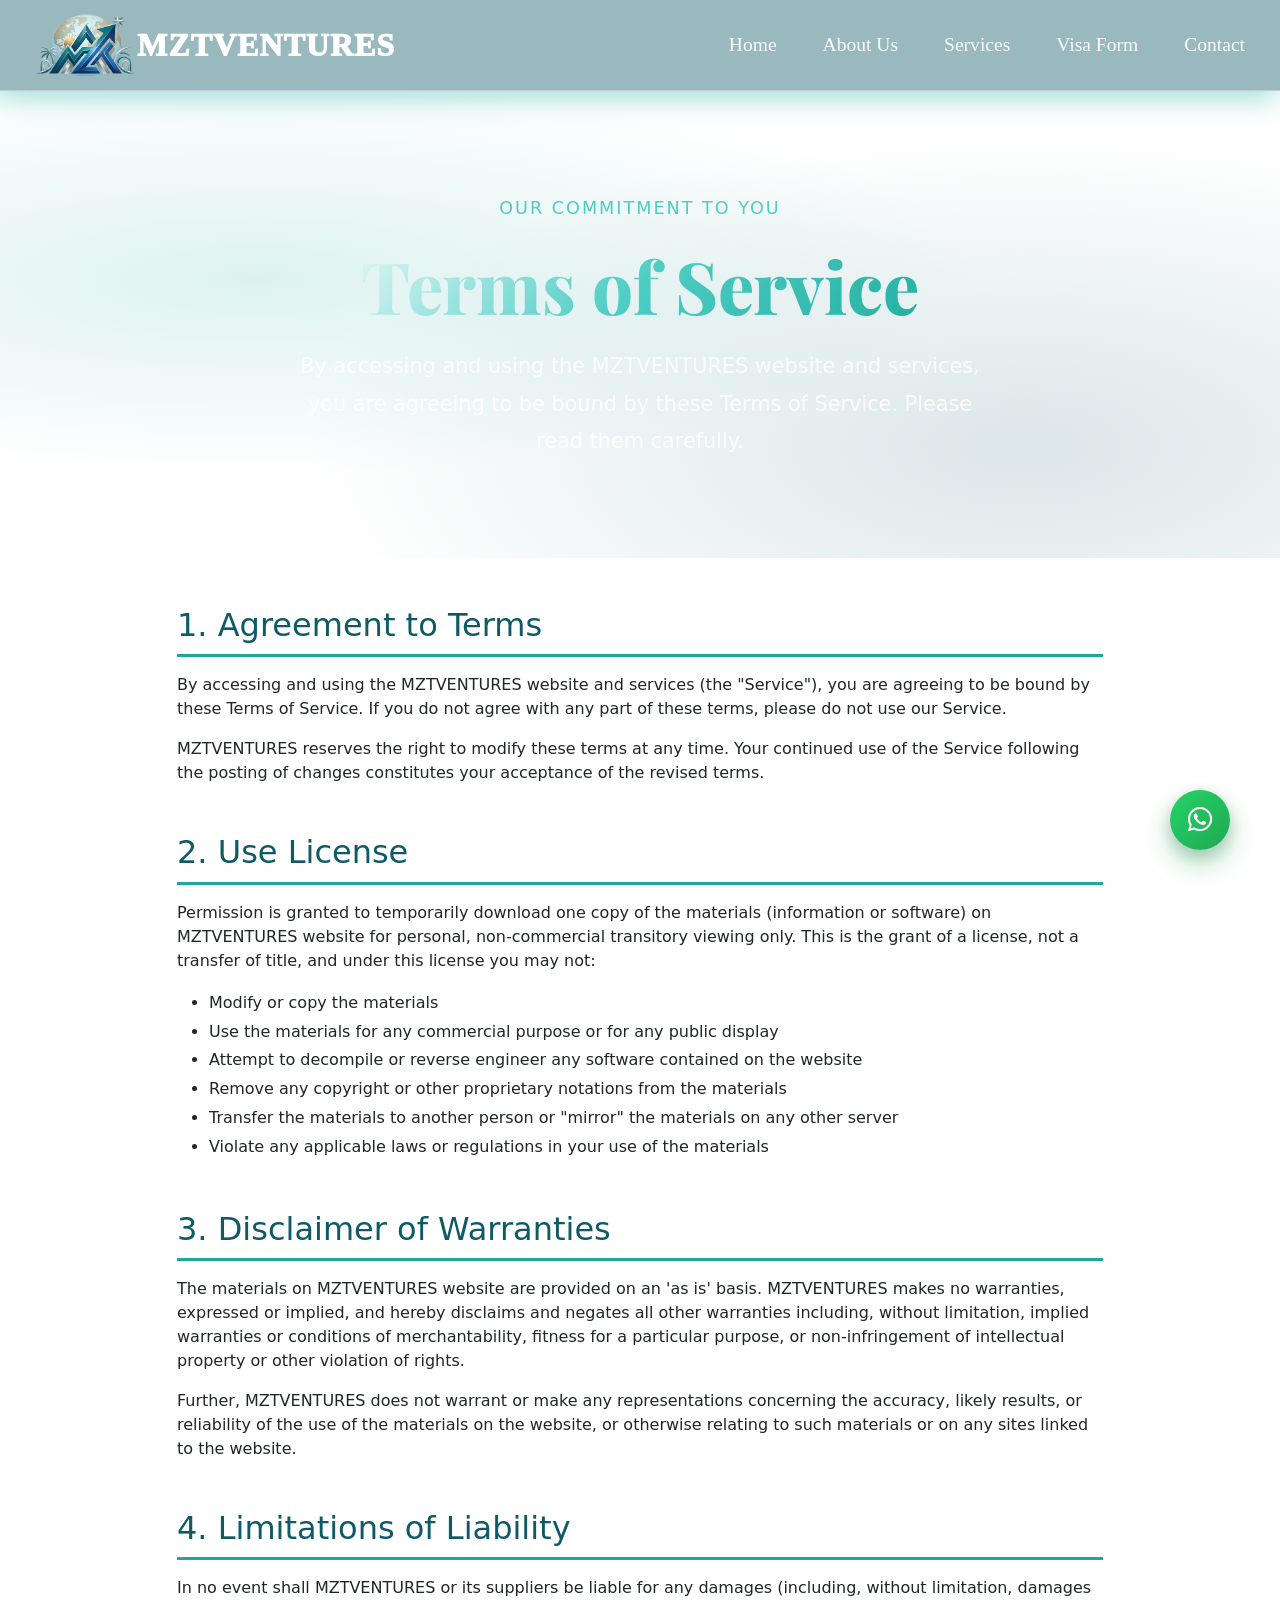
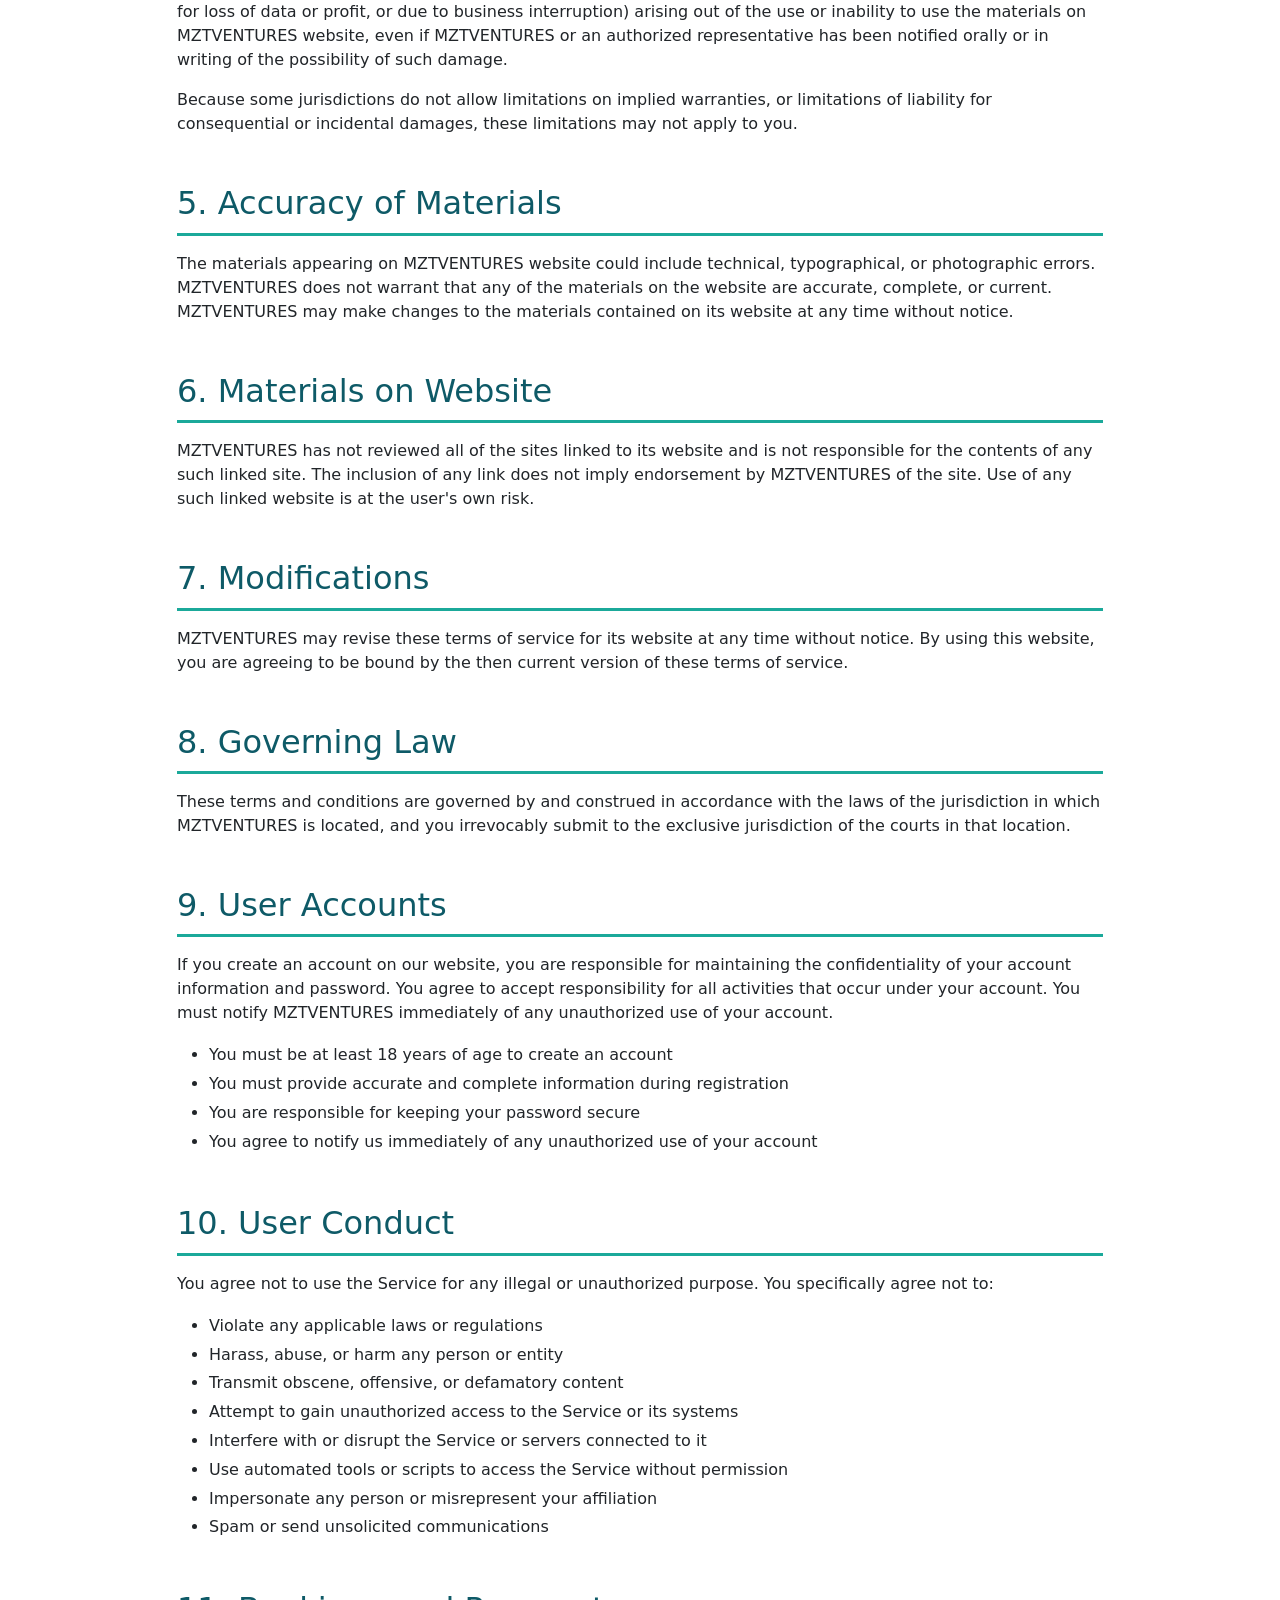
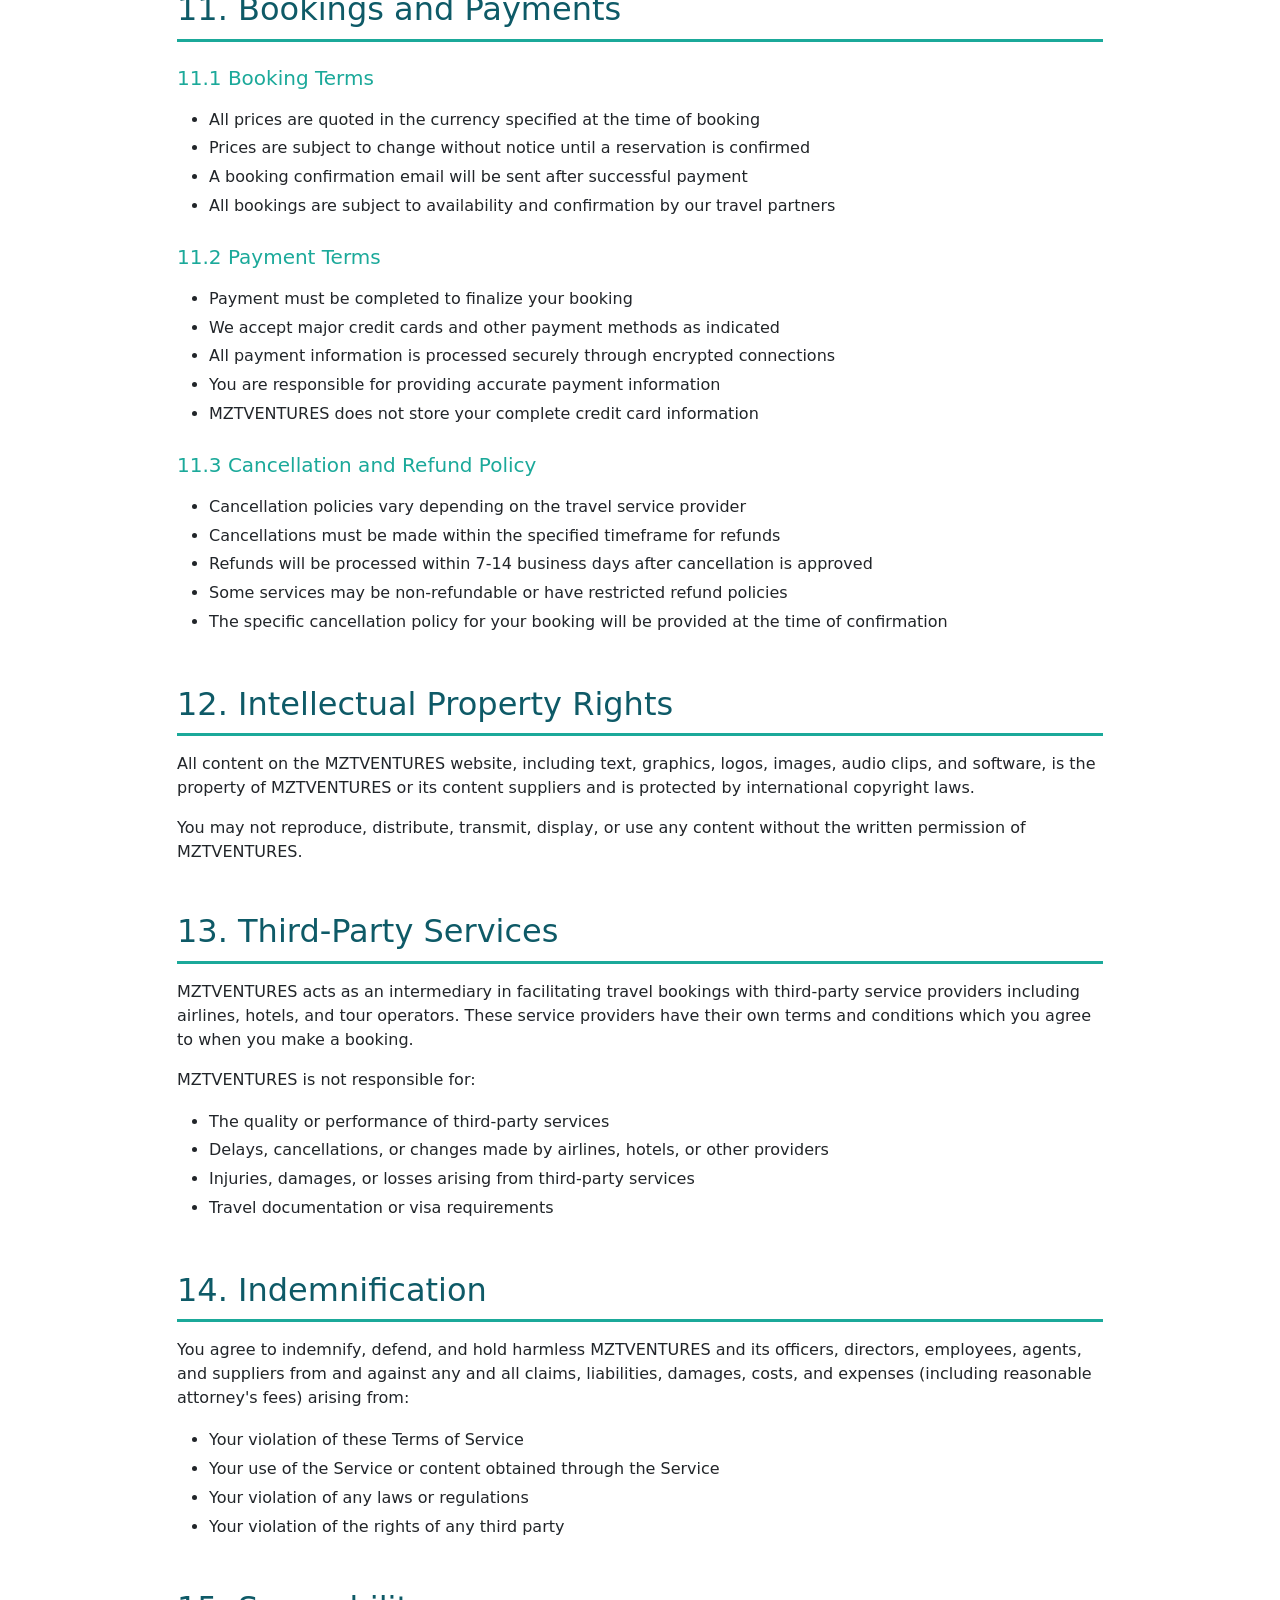
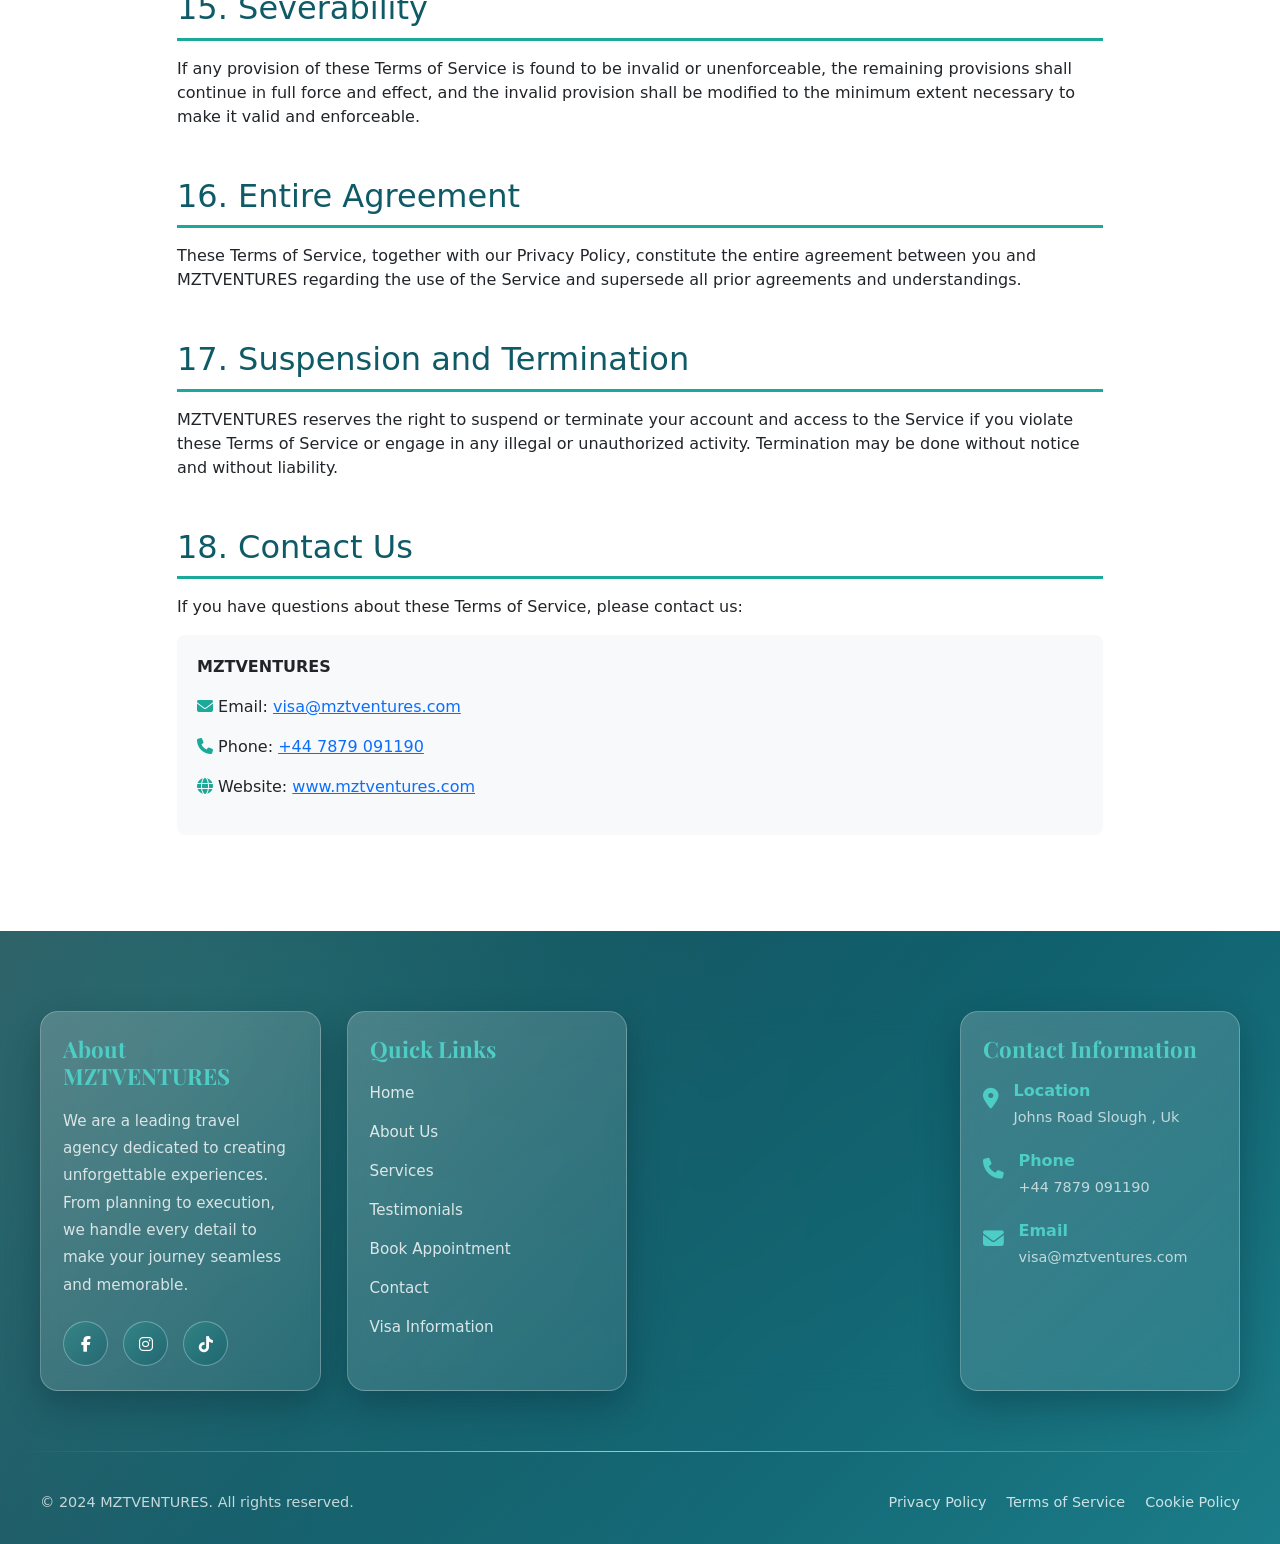
<file: templates/terms-of-service.html>
<!DOCTYPE html>
<html lang="en">

<head>
    <meta charset="UTF-8">
    <meta name="viewport" content="width=device-width, initial-scale=1.0">
    <title>Terms & Conditions - MZTVENTURES</title>

    <!-- Contact CSS -->
    <link rel="stylesheet" href="/static/css/base.css">
    <link rel="stylesheet" href="/static/css/contactus.css">

    <!-- Standard favicon -->
    <link rel="icon" type="image/x-icon" href="/static/images/favicon.png">

    <!-- Bootstrap 5 CSS -->
    <link href="https://cdn.jsdelivr.net/npm/bootstrap@5.3.0/dist/css/bootstrap.min.css" rel="stylesheet">

    <!-- Font Awesome Icons -->
    <link rel="stylesheet" href="https://cdnjs.cloudflare.com/ajax/libs/font-awesome/6.4.0/css/all.min.css">

    <!-- Google Fonts -->
    <link
        href="https://fonts.googleapis.com/css2?family=Poppins:wght@300;400;500;600;700&family=Playfair+Display:wght@700;800&display=swap"
        rel="stylesheet">
</head>

<body>
    <!-- Navbar -->
    <nav class="navbar navbar-expand-lg">
        <div class="container-fluid">
            <a class="navbar-brand" href="../index.html">
                <img src="/static/images/favicon.png" alt="MZTVENTURES Logo" class="navbar-logo"> <SPAN
                    class="subtitle_logo">MZTVENTURES</SPAN>
            </a>
            <button class="navbar-toggler" type="button" data-bs-toggle="collapse" data-bs-target="#navbarNav">
                <span class="navbar-toggler-icon"></span>
            </button>
            <div class="collapse navbar-collapse" id="navbarNav">
                <ul class="navbar-nav ms-auto">
                    <li class="nav-item">
                        <a class="nav-link" href="../index.html">Home</a>
                    </li>
                    <li class="nav-item">
                        <a class="nav-link" href="../index.html#about-us">About Us</a>
                    </li>
                    <li class="nav-item">
                        <a class="nav-link" href="../index.html#services">Services</a>
                    </li>
                    <li class="nav-item">
                        <a class="nav-link" href="visa.html">Visa Form</a>
                    </li>
                    <li class="nav-item">
                        <a class="nav-link" href="contact.html">Contact</a>
                    </li>
                </ul>
            </div>
        </div>
    </nav>

    <!-- Hero Section -->
    <section class="hero page-hero"
        style="background: linear-gradient(135deg, rgba(0, 0, 0, 0.5) 70%), url(/static/images/hero-lake.jpg) center / cover no-repeat; background-attachment: fixed; padding-top: 150px;">
        <div class="hero-content" style="text-align: center;">
            <p class="hero-subtitle">Our Commitment to You</p>
            <h1 class="hero-title">Terms of Service</h1>
            <p class="hero-description" style="max-width: 700px; margin: 20px auto;">
                By accessing and using the MZTVENTURES website and services, you are agreeing to be bound by these Terms
                of Service. Please read them carefully.
            </p>
        </div>
    </section>

    <div style="margin-top: 0px;">
        <div class="container py-5">
            <div class="row">
                <div class="col-lg-10 mx-auto">
                    <!-- Agreement to Terms -->
                    <section class="mb-5">
                        <h2 style="color: #0E5A67; border-bottom: 3px solid #1BA99A; padding-bottom: 10px;"
                            class="mb-3">1. Agreement to Terms</h2>
                        <p>By accessing and using the MZTVENTURES website and services (the "Service"), you are agreeing
                            to be bound by these Terms of Service. If you do not agree with any part of these terms,
                            please do not use our Service.</p>
                        <p>MZTVENTURES reserves the right to modify these terms at any time. Your continued use of the
                            Service following the posting of changes constitutes your acceptance of the revised terms.
                        </p>
                    </section>

                    <!-- Use License -->
                    <section class="mb-5">
                        <h2 style="color: #0E5A67; border-bottom: 3px solid #1BA99A; padding-bottom: 10px;"
                            class="mb-3">2. Use License</h2>
                        <p>Permission is granted to temporarily download one copy of the materials (information or
                            software) on MZTVENTURES website for personal, non-commercial transitory viewing only. This
                            is the grant of a license, not a transfer of title, and under this license you may not:</p>
                        <ul style="line-height: 1.8;">
                            <li>Modify or copy the materials</li>
                            <li>Use the materials for any commercial purpose or for any public display</li>
                            <li>Attempt to decompile or reverse engineer any software contained on the website</li>
                            <li>Remove any copyright or other proprietary notations from the materials</li>
                            <li>Transfer the materials to another person or "mirror" the materials on any other server
                            </li>
                            <li>Violate any applicable laws or regulations in your use of the materials</li>
                        </ul>
                    </section>

                    <!-- Disclaimer of Warranties -->
                    <section class="mb-5">
                        <h2 style="color: #0E5A67; border-bottom: 3px solid #1BA99A; padding-bottom: 10px;"
                            class="mb-3">3. Disclaimer of Warranties</h2>
                        <p>The materials on MZTVENTURES website are provided on an 'as is' basis. MZTVENTURES makes no
                            warranties, expressed or implied, and hereby disclaims and negates all other warranties
                            including, without limitation, implied warranties or conditions of merchantability, fitness
                            for a particular purpose, or non-infringement of intellectual property or other violation of
                            rights.</p>
                        <p>Further, MZTVENTURES does not warrant or make any representations concerning the accuracy,
                            likely results, or reliability of the use of the materials on the website, or otherwise
                            relating to such materials or on any sites linked to the website.</p>
                    </section>

                    <!-- Limitations of Liability -->
                    <section class="mb-5">
                        <h2 style="color: #0E5A67; border-bottom: 3px solid #1BA99A; padding-bottom: 10px;"
                            class="mb-3">4. Limitations of Liability</h2>
                        <p>In no event shall MZTVENTURES or its suppliers be liable for any damages (including, without
                            limitation, damages for loss of data or profit, or due to business interruption) arising out
                            of the use or inability to use the materials on MZTVENTURES website, even if MZTVENTURES or
                            an authorized representative has been notified orally or in writing of the possibility of
                            such damage.</p>
                        <p>Because some jurisdictions do not allow limitations on implied warranties, or limitations of
                            liability for consequential or incidental damages, these limitations may not apply to you.
                        </p>
                    </section>

                    <!-- Accuracy of Materials -->
                    <section class="mb-5">
                        <h2 style="color: #0E5A67; border-bottom: 3px solid #1BA99A; padding-bottom: 10px;"
                            class="mb-3">5. Accuracy of Materials</h2>
                        <p>The materials appearing on MZTVENTURES website could include technical, typographical, or
                            photographic errors. MZTVENTURES does not warrant that any of the materials on the website
                            are accurate, complete, or current. MZTVENTURES may make changes to the materials contained
                            on its website at any time without notice.</p>
                    </section>

                    <!-- Materials on Website -->
                    <section class="mb-5">
                        <h2 style="color: #0E5A67; border-bottom: 3px solid #1BA99A; padding-bottom: 10px;"
                            class="mb-3">6. Materials on Website</h2>
                        <p>MZTVENTURES has not reviewed all of the sites linked to its website and is not responsible
                            for the contents of any such linked site. The inclusion of any link does not imply
                            endorsement by MZTVENTURES of the site. Use of any such linked website is at the user's own
                            risk.</p>
                    </section>

                    <!-- Modifications -->
                    <section class="mb-5">
                        <h2 style="color: #0E5A67; border-bottom: 3px solid #1BA99A; padding-bottom: 10px;"
                            class="mb-3">7. Modifications</h2>
                        <p>MZTVENTURES may revise these terms of service for its website at any time without notice. By
                            using this website, you are agreeing to be bound by the then current version of these terms
                            of service.</p>
                    </section>

                    <!-- Governing Law -->
                    <section class="mb-5">
                        <h2 style="color: #0E5A67; border-bottom: 3px solid #1BA99A; padding-bottom: 10px;"
                            class="mb-3">8. Governing Law</h2>
                        <p>These terms and conditions are governed by and construed in accordance with the laws of the
                            jurisdiction in which MZTVENTURES is located, and you irrevocably submit to the exclusive
                            jurisdiction of the courts in that location.</p>
                    </section>

                    <!-- User Accounts -->
                    <section class="mb-5">
                        <h2 style="color: #0E5A67; border-bottom: 3px solid #1BA99A; padding-bottom: 10px;"
                            class="mb-3">9. User Accounts</h2>
                        <p>If you create an account on our website, you are responsible for maintaining the
                            confidentiality of your account information and password. You agree to accept responsibility
                            for all activities that occur under your account. You must notify MZTVENTURES immediately of
                            any unauthorized use of your account.</p>
                        <ul style="line-height: 1.8;">
                            <li>You must be at least 18 years of age to create an account</li>
                            <li>You must provide accurate and complete information during registration</li>
                            <li>You are responsible for keeping your password secure</li>
                            <li>You agree to notify us immediately of any unauthorized use of your account</li>
                        </ul>
                    </section>

                    <!-- User Conduct -->
                    <section class="mb-5">
                        <h2 style="color: #0E5A67; border-bottom: 3px solid #1BA99A; padding-bottom: 10px;"
                            class="mb-3">10. User Conduct</h2>
                        <p>You agree not to use the Service for any illegal or unauthorized purpose. You specifically
                            agree not to:</p>
                        <ul style="line-height: 1.8;">
                            <li>Violate any applicable laws or regulations</li>
                            <li>Harass, abuse, or harm any person or entity</li>
                            <li>Transmit obscene, offensive, or defamatory content</li>
                            <li>Attempt to gain unauthorized access to the Service or its systems</li>
                            <li>Interfere with or disrupt the Service or servers connected to it</li>
                            <li>Use automated tools or scripts to access the Service without permission</li>
                            <li>Impersonate any person or misrepresent your affiliation</li>
                            <li>Spam or send unsolicited communications</li>
                        </ul>
                    </section>

                    <!-- Bookings and Payments -->
                    <section class="mb-5">
                        <h2 style="color: #0E5A67; border-bottom: 3px solid #1BA99A; padding-bottom: 10px;"
                            class="mb-3">11. Bookings and Payments</h2>
                        <h5 class="mt-4 mb-3" style="color: #1BA99A;">11.1 Booking Terms</h5>
                        <ul style="line-height: 1.8;">
                            <li>All prices are quoted in the currency specified at the time of booking</li>
                            <li>Prices are subject to change without notice until a reservation is confirmed</li>
                            <li>A booking confirmation email will be sent after successful payment</li>
                            <li>All bookings are subject to availability and confirmation by our travel partners</li>
                        </ul>

                        <h5 class="mt-4 mb-3" style="color: #1BA99A;">11.2 Payment Terms</h5>
                        <ul style="line-height: 1.8;">
                            <li>Payment must be completed to finalize your booking</li>
                            <li>We accept major credit cards and other payment methods as indicated</li>
                            <li>All payment information is processed securely through encrypted connections</li>
                            <li>You are responsible for providing accurate payment information</li>
                            <li>MZTVENTURES does not store your complete credit card information</li>
                        </ul>

                        <h5 class="mt-4 mb-3" style="color: #1BA99A;">11.3 Cancellation and Refund Policy</h5>
                        <ul style="line-height: 1.8;">
                            <li>Cancellation policies vary depending on the travel service provider</li>
                            <li>Cancellations must be made within the specified timeframe for refunds</li>
                            <li>Refunds will be processed within 7-14 business days after cancellation is approved</li>
                            <li>Some services may be non-refundable or have restricted refund policies</li>
                            <li>The specific cancellation policy for your booking will be provided at the time of
                                confirmation</li>
                        </ul>
                    </section>

                    <!-- Intellectual Property Rights -->
                    <section class="mb-5">
                        <h2 style="color: #0E5A67; border-bottom: 3px solid #1BA99A; padding-bottom: 10px;"
                            class="mb-3">12. Intellectual Property Rights</h2>
                        <p>All content on the MZTVENTURES website, including text, graphics, logos, images, audio clips,
                            and software, is the property of MZTVENTURES or its content suppliers and is protected by
                            international copyright laws.</p>
                        <p>You may not reproduce, distribute, transmit, display, or use any content without the written
                            permission of MZTVENTURES.</p>
                    </section>

                    <!-- Limitation of Liability -->
                    <section class="mb-5">
                        <h2 style="color: #0E5A67; border-bottom: 3px solid #1BA99A; padding-bottom: 10px;"
                            class="mb-3">13. Third-Party Services</h2>
                        <p>MZTVENTURES acts as an intermediary in facilitating travel bookings with third-party service
                            providers including airlines, hotels, and tour operators. These service providers have their
                            own terms and conditions which you agree to when you make a booking.</p>
                        <p>MZTVENTURES is not responsible for:</p>
                        <ul style="line-height: 1.8;">
                            <li>The quality or performance of third-party services</li>
                            <li>Delays, cancellations, or changes made by airlines, hotels, or other providers</li>
                            <li>Injuries, damages, or losses arising from third-party services</li>
                            <li>Travel documentation or visa requirements</li>
                        </ul>
                    </section>

                    <!-- Indemnification -->
                    <section class="mb-5">
                        <h2 style="color: #0E5A67; border-bottom: 3px solid #1BA99A; padding-bottom: 10px;"
                            class="mb-3">14. Indemnification</h2>
                        <p>You agree to indemnify, defend, and hold harmless MZTVENTURES and its officers, directors,
                            employees, agents, and suppliers from and against any and all claims, liabilities, damages,
                            costs, and expenses (including reasonable attorney's fees) arising from:</p>
                        <ul style="line-height: 1.8;">
                            <li>Your violation of these Terms of Service</li>
                            <li>Your use of the Service or content obtained through the Service</li>
                            <li>Your violation of any laws or regulations</li>
                            <li>Your violation of the rights of any third party</li>
                        </ul>
                    </section>

                    <!-- Severability -->
                    <section class="mb-5">
                        <h2 style="color: #0E5A67; border-bottom: 3px solid #1BA99A; padding-bottom: 10px;"
                            class="mb-3">15. Severability</h2>
                        <p>If any provision of these Terms of Service is found to be invalid or unenforceable, the
                            remaining provisions shall continue in full force and effect, and the invalid provision
                            shall be modified to the minimum extent necessary to make it valid and enforceable.</p>
                    </section>

                    <!-- Entire Agreement -->
                    <section class="mb-5">
                        <h2 style="color: #0E5A67; border-bottom: 3px solid #1BA99A; padding-bottom: 10px;"
                            class="mb-3">16. Entire Agreement</h2>
                        <p>These Terms of Service, together with our Privacy Policy, constitute the entire agreement
                            between you and MZTVENTURES regarding the use of the Service and supersede all prior
                            agreements and understandings.</p>
                    </section>

                    <!-- Suspension and Termination -->
                    <section class="mb-5">
                        <h2 style="color: #0E5A67; border-bottom: 3px solid #1BA99A; padding-bottom: 10px;"
                            class="mb-3">17. Suspension and Termination</h2>
                        <p>MZTVENTURES reserves the right to suspend or terminate your account and access to the Service
                            if you violate these Terms of Service or engage in any illegal or unauthorized activity.
                            Termination may be done without notice and without liability.</p>
                    </section>

                    <!-- Contact Us -->
                    <section class="mb-5">
                        <h2 style="color: #0E5A67; border-bottom: 3px solid #1BA99A; padding-bottom: 10px;"
                            class="mb-3">18. Contact Us</h2>
                        <p>If you have questions about these Terms of Service, please contact us:</p>
                        <div style="background-color: #f8f9fa; padding: 20px; border-radius: 8px; margin-top: 15px;">
                            <p><strong>MZTVENTURES</strong></p>
                            <p><i class="fas fa-envelope" style="color: #1BA99A;"></i> Email: <a
                                    href="mailto:visa@mztventures.com">visa@mztventures.com</a></p>
                            <p><i class="fas fa-phone" style="color: #1BA99A;"></i> Phone: <a href="tel:+44 7879 091190">+44 7879 091190</a></p>
                            <p><i class="fas fa-globe" style="color: #1BA99A;"></i> Website: <a
                                    href="https://www.mztventures.com">www.mztventures.com</a></p>
                        </div>
                    </section>

                </div>
            </div>
        </div>
    </div>
    <!-- Footer -->
    <footer>
        <div class="footer-content">
            <!-- Logo & About Section -->
            <div class="logo-about-container">



                <!-- About Section -->
                <div class="footer-about-content">
                    <div class="footer-section">
                        <h4>About MZTVENTURES</h4>
                        <p>We are a leading travel agency dedicated to creating unforgettable experiences. From planning
                            to execution, we handle every detail to make your journey seamless and memorable.</p>
                        <div class="social-links">
                            <a href="https://www.facebook.com/share/1DFeRMAsj2/?mibextid=wwXIfr" target="_blank" title="Facebook"><i
                                    class="fab fa-facebook-f"></i></a>
                            <a href="https://www.instagram.com/mztventures?utm_source=qr&igsh=MXZ1NHE4aXQ3MG0wbg==" target="_blank" title="Instagram"><i
                                    class="fab fa-instagram"></i></a>
                                <a href="https://www.tiktok.com/@mztventuresltd?_r=1&_t=ZN-96DfZ2mf4Q2" target="_blank" title="TikTok"><i
                                    class="fab fa-tiktok"></i></a>
                        </div>
                    </div>
                </div>
            </div>

            <!-- Quick Links -->
            <div class="footer-section">
                <h4>Quick Links</h4>
                <ul>
                    <li><a href="../index.html">Home</a></li>
                    <li><a href="../index.html#about-us">About Us</a></li>
                    <li><a href="../index.html#services">Services</a></li>
                    <li><a href="../index.html#testimonials">Testimonials</a></li>
                    <li><a href="../index.html#appointment">Book Appointment</a></li>
                    <li><a href="contact.html">Contact</a></li>
                    <li><a href="visa.html">Visa Information</a></li>
                </ul>
            </div>

            <!-- Services -->
            <div class="footer-section">
                <h4>Our Services</h4>
                <ul>
                    <li><a href="../index.html#services">Visa Assistance</a></li>
                    <li><a href="../index.html#services">Visa Consultancy</a></li>
                    <li><a href="visa.html">Document Checklist</a></li>
                    <li><a href="../index.html#appointment">Book Consultation</a></li>
                </ul>
            </div>

            <!-- Contact Information -->
            <div class="footer-section">
                <h4>Contact Information</h4>
                <div class="footer-contact-item">
                    <div class="footer-contact-icon"><i class="fas fa-map-marker-alt"></i></div>
                    <div class="footer-contact-info">
                        <h5>Location</h5>
                        <p>Johns Road Slough , Uk</p>
                    </div>
                </div>
                <div class="footer-contact-item">
                    <div class="footer-contact-icon"><i class="fas fa-phone"></i></div>
                    <div class="footer-contact-info">
                        <h5>Phone</h5>
                        <p>+44 7879 091190</p>
                    </div>
                </div>
                <div class="footer-contact-item">
                    <div class="footer-contact-icon"><i class="fas fa-envelope"></i></div>
                    <div class="footer-contact-info">
                        <h5>Email</h5>
                        <p>visa@mztventures.com</p>
                    </div>
                </div>
            </div>
        </div>

        <div class="footer-divider"></div>

        <div class="footer-bottom">
            <div class="footer-copyright">
                &copy; 2024 MZTVENTURES. All rights reserved.
            </div>
            <div class="footer-links">
                <a href="privacy-policy.html">Privacy Policy</a>
                <a href="terms-of-service.html">Terms of Service</a>
                <a href="cookie-policy.html">Cookie Policy</a>
            </div>
        </div>
    </footer>

    <a href="https://wa.me/447879091190" class="floating-whatsapp" target="_blank" rel="noopener"
        title="Chat on WhatsApp" aria-label="Chat on WhatsApp">
        <i class="fab fa-whatsapp"></i>
    </a>

    <script src="/static/js/base.js"></script>
</file>
<file: static/css/base.css>
* {
    margin: 0;
    padding: 0;
    box-sizing: border-box;
}

body {
    font-family: 'Poppins', sans-serif;
    overflow-x: hidden;
}

body > main,
body > footer {
    animation: pageEnter var(--page-transition-duration) ease-out both;
}

.main-content {
    position: relative;
}

:root {
    --glass-bg: linear-gradient(135deg, rgba(255, 255, 255, 0.32) 0%, rgba(255, 255, 255, 0.14) 100%);
    --glass-bg-hover: linear-gradient(135deg, rgba(255, 255, 255, 0.4) 0%, rgba(255, 255, 255, 0.2) 100%);
    --glass-border: 1px solid rgba(255, 255, 255, 0.38);
    --glass-shadow: 0 12px 36px rgba(14, 90, 103, 0.16);
    --glass-shadow-hover: 0 20px 48px rgba(14, 90, 103, 0.22);
    --glass-blur: blur(14px);
    --navbar-offset: clamp(100px, 11vh, 140px);
    --page-transition-duration: 380ms;
    --reveal-duration: 760ms;
}

html {
    scroll-padding-top: var(--navbar-offset);
}

/* ============ NAVBAR ============ */
@keyframes pageEnter {
    from {
        opacity: 0;
        transform: translateY(10px);
    }
    to {
        opacity: 1;
        transform: translateY(0);
    }
}

@keyframes pageExit {
    from {
        opacity: 1;
        transform: translateY(0);
    }
    to {
        opacity: 0;
        transform: translateY(8px);
    }
}

body.page-is-exiting {
    pointer-events: none;
}

body.page-is-exiting > main,
body.page-is-exiting > footer {
    animation: pageExit var(--page-transition-duration) ease-in forwards;
}

.reveal-on-scroll {
    opacity: 0;
    transform: translateY(28px);
    transition: opacity var(--reveal-duration) ease, transform var(--reveal-duration) ease;
}

.reveal-on-scroll.is-visible {
    opacity: 1;
    transform: translateY(0);
}

@media (prefers-reduced-motion: reduce) {
    body,
    body.page-is-exiting,
    body > main,
    body > footer,
    body.page-is-exiting > main,
    body.page-is-exiting > footer,
    .reveal-on-scroll,
    .reveal-on-scroll.is-visible,
    .floating-whatsapp {
        animation: none !important;
        transition: none !important;
        transform: none !important;
        opacity: 1 !important;
    }
}
.navbar {
    background: rgba(14, 90, 103, 0.42) !important;
    backdrop-filter: blur(16px);
    -webkit-backdrop-filter: blur(16px);
    border-bottom: 1px solid rgba(255, 255, 255, 0.34);
    position: fixed !important;
    width: 100%;
    top: 0;
    z-index: 1400;
    transition: background-color 0.3s ease, border-color 0.3s ease, box-shadow 0.3s ease;
    box-shadow: 0 8px 32px rgba(27, 169, 154, 0.25), 
                -11px 4px 20px 2px rgba(78, 205, 196, 0.28) !important;
    
}

@keyframes navbarDrop {
    from {
        transform: translateY(-14px);
        opacity: 0.96;
    }
    to {
        transform: translateY(0);
        opacity: 1;
    }
}

.navbar-toggler {
    border: 1px solid rgba(255, 255, 255, 0.35) !important;
    border-radius: 10px;
    padding: 0.35rem 0.55rem;
}

.navbar-toggler:focus {
    box-shadow: 0 0 0 3px rgba(78, 205, 196, 0.28) !important;
}

.navbar-toggler-icon {
    filter: none;
}

.navbar-toggler-icon {
    background-image: url("data:image/svg+xml,%3csvg xmlns='http://www.w3.org/2000/svg' viewBox='0 0 30 30'%3e%3cpath stroke='rgba%28255,255,255,0.92%29' stroke-linecap='round' stroke-miterlimit='10' stroke-width='2' d='M4 7h22M4 15h22M4 23h22'/%3e%3c/svg%3e");
}

.navbar-brand {
    display: flex;
    align-items: center;
    font-size: 1.8rem;
    font-weight: 700;
    letter-spacing: 1px;
    transition: all 0.3s ease;
}

.subtitle_logo{
    font-size: 2REM;
    FONT-FAMILY: math;
    FONT-WEIGHT: 1000;
    color: #ffffff;
    margin: auto 0 auto 0.5rem 15px;
}
.navbar-brand:hover {
    opacity: 0.85;
    transform: scale(1.05);
}

.navbar-logo {
    height: auto;
    width: 100px;
    font-size: 5rem;
    object-fit: contain;
    /* margin: -40px 0px; */
    margin-left: 25px;
}

.nav-link {
    color: rgba(255, 255, 255, 0.94) !important;
    font-weight: 700;
    FONT-FAMILY: math;
    font-size: 1.222rem !important;
    margin: 0 15px;
    position: relative;
    transition: all 0.3s ease;
}

.nav-link::after {
    content: '';
    position: absolute;
    bottom: -5px;
    left: 0;
    width: 0;
    height: 2px;
    background: linear-gradient(90deg, #1BA99A, #0E5A67);
    transition: width 0.3s ease;
}

.nav-link:hover::after {
    width: 100%;
}

.nav-link:hover {
    color: #4ECDC4 !important;
}

.nav-link.active,
.nav-link:focus-visible {
    color: #4ECDC4 !important;
}

.navbar.navbar-scrolled {
    background: rgba(255, 255, 255, 0.96) !important;
    border-bottom: 1px solid rgba(14, 90, 103, 0.16);
    animation: navbarDrop 0.26s ease-out;
}

.navbar.navbar-scrolled .nav-link {
    color: #0E5A67 !important;
}

.navbar.navbar-scrolled .subtitle_logo {
    color: #0E5A67;
}

.navbar.navbar-scrolled .nav-link:hover,
.navbar.navbar-scrolled .nav-link.active,
.navbar.navbar-scrolled .nav-link:focus-visible {
    color: #1BA99A !important;
}

@media (max-width: 991.98px) {
    .navbar .container-fluid {
        padding-left: 0.65rem;
        padding-right: 0.65rem;
    }

    .navbar-brand {
        font-size: 1.2rem;
        max-width: calc(100% - 58px);
    }

    .navbar-logo {
        width: 58px;
        margin-left: 0;
    }

    .subtitle_logo {
        font-size: 1.1rem;
        margin: 0 0 0 8px;
        line-height: 1.2;
    }

    .navbar-toggler {
        margin-left: auto;
    }

    .navbar-collapse {
        margin-top: 0.75rem;
        padding: 0.75rem 0.6rem;
        border-radius: 12px;
        background: rgba(8, 31, 62, 0.9);
        border: 1px solid rgba(255, 255, 255, 0.2);
    }

    .navbar .nav-link {
        margin: 0.25rem 0;
        padding: 0.5rem 0.6rem;
        font-size: 1rem !important;
    }

    .nav-link::after {
        display: none;
    }

    .navbar.navbar-scrolled .navbar-collapse {
        background: rgba(255, 255, 255, 0.98);
        border-color: rgba(14, 90, 103, 0.2);
    }

    .navbar.navbar-scrolled .navbar-toggler-icon {
        background-image: url("data:image/svg+xml,%3csvg xmlns='http://www.w3.org/2000/svg' viewBox='0 0 30 30'%3e%3cpath stroke='rgba%2814,90,103,0.92%29' stroke-linecap='round' stroke-miterlimit='10' stroke-width='2' d='M4 7h22M4 15h22M4 23h22'/%3e%3c/svg%3e");
    }

    .navbar.navbar-scrolled .navbar-collapse .nav-link {
        color: #0E5A67 !important;
    }
}

@media (max-width: 420px) {
    .subtitle_logo {
        font-size: 0.98rem;
        margin-left: 6px;
    }

    .navbar-logo {
        width: 50px;
    }
}

/* Dropdown Menu Styling */
.dropdown-menu {
    background: linear-gradient(135deg, #0E5A67 0%, #1BA99A 100%);
    border: 1px solid rgba(27, 169, 154, 0.3);
    border-radius: 8px;
    box-shadow: 0 8px 20px rgba(14, 90, 103, 0.2);
    padding: 0.5rem 0;
}

.dropdown-item {
    color: rgba(255, 255, 255, 0.8);
    font-weight: 500;
    transition: all 0.3s ease;
    padding: 0.8rem 1.5rem;
}

.dropdown-item:hover {
    background: rgba(27, 169, 154, 0.3);
    color: #4ECDC4;
    padding-left: 2rem;
}

.dropdown-item.active,
.dropdown-item:active {
    background: rgba(27, 169, 154, 0.2);
    color: #4ECDC4;
}

.btn-nav {
    background: linear-gradient(135deg, #1BA99A, #0E5A67);
    border: none;
    color: white;
    font-weight: 600;
    padding: 0.6rem 1.8rem;
    border-radius: 50px;
    transition: all 0.3s ease;
}

.btn-nav:hover {
    transform: translateY(-3px);
    box-shadow: 0 10px 25px rgba(27, 169, 154, 0.3);
    color: white;
}

/* Consistent glass effect for all card-like surfaces */
:where(.feature-card, .service-card, .testimonial-card, .contact-form, .visa-form-wrapper) {
    background: var(--glass-bg) !important;
    border: var(--glass-border) !important;
    box-shadow: var(--glass-shadow) !important;
    backdrop-filter: var(--glass-blur) !important;
    -webkit-backdrop-filter: var(--glass-blur) !important;
}

:where(.feature-card, .service-card, .testimonial-card, .contact-form, .visa-form-wrapper):hover {
    background: var(--glass-bg-hover) !important;
    box-shadow: var(--glass-shadow-hover) !important;
}

/* ============ HERO SECTION ============ */
.hero {
    min-height: 100vh;
    background: linear-gradient(135deg, rgb(0 0 0 / 75%) 70%), url(/static/images/hero-lake.jpg) center / cover no-repeat;
    position: relative;
    top: 0%;
    overflow: hidden;
    display: flex;
    align-items: center;
    justify-content: center;
    padding-top: var(--navbar-offset) !important;
    background-attachment: fixed;
}

.hero.page-hero {
    min-height: clamp(420px, 62vh, 560px) !important;
    padding-top: calc(var(--navbar-offset) + 18px) !important;
}

/* Animated Background Elements */
.hero::before {
    content: '';
    position: absolute;
    top: 0;
    left: 0;
    width: 100%;
    height: 100%;
    background: radial-gradient(ellipse at 20% 50%, rgba(27, 169, 154, 0.15) 0%, transparent 50%),
                radial-gradient(ellipse at 80% 80%, rgba(14, 90, 103, 0.15) 0%, transparent 50%);
    animation: bgShift 15s ease-in-out infinite;
}

@keyframes bgShift {
    0%, 100% {
        transform: translate(0, 0);
    }
    50% {
        transform: translate(-50px, -50px);
    }
}



/* Hero Content */
.hero-content {
    position: relative;
    z-index: 2;
    text-align: center;
    color: white;
    max-width: 900px;
    padding: 40px 20px;
    animation: fadeInUp 1s ease-out;
}

@keyframes fadeInUp {
    from {
        opacity: 0;
        transform: translateY(30px);
    }
    to {
        opacity: 1;
        transform: translateY(0);
    }
}

.hero-subtitle {
    font-size: 1.1rem;
    color: #4ECDC4;
    font-weight: 500;
    letter-spacing: 2px;
    margin-bottom: 20px;
    text-transform: uppercase;
    animation: fadeInUp 1s ease-out 0.2s both;
}

.hero-title {
    font-family: 'Playfair Display', serif;
    font-size: 4.5rem;
    font-weight: 800;
    line-height: 1.2;
    margin-bottom: 20px;
    background: linear-gradient(135deg, #ffffff 0%, #4ECDC4 50%, #1BA99A 100%);
    -webkit-background-clip: text;
    -webkit-text-fill-color: transparent;
    background-clip: text;
    animation: fadeInUp 1s ease-out 0.4s both;
}

.hero-description {
    font-size: 1.3rem;
    color: rgba(255, 255, 255, 0.8);
    margin: 30px 0;
    max-width: 700px;
    margin-left: auto;
    margin-right: auto;
    line-height: 1.8;
    animation: fadeInUp 1s ease-out 0.6s both;
}

.hero-cta {
    display: flex;
    gap: 20px;
    justify-content: center;
    margin-top: 50px;
    flex-wrap: wrap;
    animation: fadeInUp 1s ease-out 0.8s both;
}

.btn-primary-custom {
    background: linear-gradient(135deg, #1BA99A, #0E5A67);
    border: none;
    color: white;
    padding: 15px 45px;
    font-size: 1.1rem;
    font-weight: 600;
    border-radius: 50px;
    cursor: pointer;
    transition: all 0.3s ease;
    box-shadow: 0 8px 25px rgba(27, 169, 154, 0.3);
    position: relative;
    overflow: hidden;
    z-index: 1;
    display: inline-block;
    text-decoration: none;
}

.btn-primary-custom::before {
    content: '';
    position: absolute;
    top: 0;
    left: -100%;
    width: 100%;
    height: 100%;
    background: linear-gradient(135deg, #0E5A67, #1BA99A);
    transition: left 0.3s ease;
    z-index: -1;
}

.btn-primary-custom:hover {
    transform: translateY(-5px);
    box-shadow: 0 15px 40px rgba(34, 167, 199, 0.4);
    color: white;
}

.btn-primary-custom:hover::before {
    left: 0;
}

.btn-secondary-custom {
    background: transparent;
    border: 2px solid #4ECDC4;
    color: #4ECDC4;
    padding: 13px 43px;
    font-size: 1.1rem;
    font-weight: 600;
    border-radius: 50px;
    cursor: pointer;
    transition: all 0.3s ease;
    position: relative;
    z-index: 1;
    display: inline-block;
    text-decoration: none;
    overflow: hidden;
}

.btn-secondary-custom::before {
    content: '';
    position: absolute;
    top: 0;
    left: -100%;
    width: 100%;
    height: 100%;
    background: #4ECDC4;
    transition: left 0.3s ease;
    z-index: -1;
}

.btn-secondary-custom:hover {
    color: #081F3E;
    transform: translateY(-5px);
    box-shadow: 0 10px 30px rgba(34, 167, 199, 0.3);
}

.btn-secondary-custom:hover::before {
    left: 0;
}

/* Stats Section */
.stats {
    display: flex;
    justify-content: space-around;
    gap: 30px;
    margin-top: 80px;
    flex-wrap: wrap;
    position: relative;
    z-index: 2;
}

.stat-item {
    text-align: center;
    animation: fadeInUp 1s ease-out 1s both;
}

.stat-number {
    font-size: 2.5rem;
    font-weight: 700;
    color: #4ECDC4;
    margin-bottom: 10px;
}

.stat-label {
    font-size: 1rem;
    color: rgba(255, 255, 255, 0.7);
    text-transform: uppercase;
    letter-spacing: 1px;
}

/* Scroll Down Indicator */
.scroll-down {
    position: absolute;
    bottom: 40px;
    left: 50%;
    transform: translateX(-50%);
    color: #22A7C7;
    font-size: 1.5rem;
    animation: bounce 2s ease-in-out infinite;
    z-index: 10;
    cursor: pointer;
}

@keyframes bounce {
    0%, 100% {
        transform: translateX(-50%) translateY(0);
    }
    50% {
        transform: translateX(-50%) translateY(-15px);
    }
}



@keyframes float {
    0%, 100% {
        transform: translateY(0px) rotate(0deg);
    }
    25% {
        transform: translateY(-20px) rotate(5deg);
    }
    50% {
        transform: translateY(-40px) rotate(0deg);
    }
    75% {
        transform: translateY(-20px) rotate(-5deg);
    }
}

/* Responsive */
@media (max-width: 768px) {
    .hero-title {
        font-size: 2.5rem;
    }
    
    .hero-description {
        font-size: 1.1rem;
    }
    
    .hero-subtitle {
        font-size: 0.9rem;
    }
    
    .btn-primary-custom, .btn-secondary-custom {
        padding: 12px 35px;
        font-size: 1rem;
    }
    
    .stats {
        flex-direction: column;
        gap: 40px;
    }
}

/* ============ FOOTER ============ */
footer {
    background: radial-gradient(circle at 15% 15%, rgba(27, 169, 154, 0.18) 0%, transparent 45%),
                radial-gradient(circle at 85% 10%, rgba(14, 90, 103, 0.14) 0%, transparent 40%),
                linear-gradient(135deg, #0a3d47 0%, #0e5a67 45%, #1b7d89 100%);
    color: rgba(255, 255, 255, 0.86);
    padding: 80px 20px 30px;
    position: relative;
    overflow: hidden;
}

footer::before {
    content: '';
    position: absolute;
    inset: 0;
    pointer-events: none;
    background: linear-gradient(120deg, rgba(255, 255, 255, 0.14) 0%, rgba(255, 255, 255, 0.04) 35%, transparent 65%);
}

.footer-content {
    max-width: 1200px;
    margin: 0 auto;
    display: grid;
    grid-template-columns: repeat(auto-fit, minmax(250px, 1fr));
    gap: 26px;
    margin-bottom: 60px;
    position: relative;
    z-index: 1;
}

/* Logo & About Container */
.logo-about-container {
    display: flex;
    align-items: flex-start;
    gap: 40px;
    grid-column: span 1;
}

.footer-logo-section {
    flex: 0 0 auto;
    display: flex;
    flex-direction: column;
    align-items: center;
    justify-content: center;
    min-width: 200px;
}

.footer-logo-section img {
    max-width: 150px;
    width: 100%;
    height: auto;
    margin-bottom: 15px;
}

.footer-logo-tagline {
    font-size: 0.75rem;
    color: #4ECDC4;
    text-align: center;
    font-weight: 600;
    letter-spacing: 1px;
    text-transform: uppercase;
}

.footer-about-content {
    flex: 1;
}

.footer-section {
    background: linear-gradient(135deg, rgba(255, 255, 255, 0.2) 0%, rgba(255, 255, 255, 0.08) 100%);
    border: 1px solid rgba(255, 255, 255, 0.24);
    box-shadow: 0 14px 34px rgba(5, 30, 42, 0.32);
    border-radius: 18px;
    padding: 24px 22px;
    backdrop-filter: blur(10px);
    -webkit-backdrop-filter: blur(10px);
    transition: transform 0.3s ease, box-shadow 0.3s ease, border-color 0.3s ease;
}

.footer-section:hover {
    transform: translateY(-5px);
    box-shadow: 0 20px 40px rgba(5, 30, 42, 0.38);
    border-color: rgba(255, 255, 255, 0.35);
}

.footer-section h4 {
    font-family: 'Playfair Display', serif;
    font-size: 1.4rem;
    color: #4ECDC4;
    margin-bottom: 18px;
    font-weight: 700;
}

.footer-section ul {
    list-style: none;
    padding: 0;
    margin: 0;
}

.footer-section ul li {
    margin-bottom: 15px;
}

.footer-section ul li a {
    color: rgba(255, 255, 255, 0.82);
    text-decoration: none;
    transition: color 0.25s ease, transform 0.25s ease;
    font-size: 0.95rem;
    display: inline-block;
}

.footer-section ul li a:hover {
    color: #4ECDC4;
    transform: translateX(5px);
}

.footer-section p {
    color: rgba(255, 255, 255, 0.8);
    line-height: 1.8;
    font-size: 0.95rem;
}

.footer-contact-item {
    display: flex;
    align-items: flex-start;
    gap: 15px;
    margin-bottom: 20px;
}

.footer-contact-icon {
    color: #4ECDC4;
    font-size: 1.3rem;
    margin-top: 3px;
    flex-shrink: 0;
}

.footer-contact-info h5 {
    color: #4ECDC4;
    margin: 0 0 5px 0;
    font-size: 1rem;
    font-weight: 600;
}

.footer-contact-info p {
    margin: 0;
    color: rgba(255, 255, 255, 0.7);
    font-size: 0.9rem;
}

.social-links {
    display: flex;
    gap: 15px;
    margin-top: 22px;
}

.social-links a {
    width: 45px;
    height: 45px;
    background: linear-gradient(135deg, rgba(27, 169, 154, 0.28), rgba(14, 90, 103, 0.45));
    border: 1px solid rgba(255, 255, 255, 0.32);
    border-radius: 50%;
    display: flex;
    align-items: center;
    justify-content: center;
    color: white;
    transition: all 0.3s ease;
    text-decoration: none;
}

.social-links a:hover {
    transform: translateY(-5px) scale(1.1);
    box-shadow: 0 12px 26px rgba(18, 102, 124, 0.5);
}

.floating-whatsapp {
    position: fixed;
    right: 50px;
    bottom: 50px;
    margin: 0;
    width: 60px;
    height: 60px;
    z-index: 1500;
    display: flex;
    align-items: center;
    justify-content: center;
    border-radius: 50%;
    color: #ffffff;
    text-decoration: none;
    font-size: 1.75rem;
    background: linear-gradient(135deg, #25d366, #1ea952);
    box-shadow: 0 14px 28px rgba(30, 169, 82, 0.34), 0 6px 16px rgba(8, 31, 62, 0.2);
    transition: transform 0.25s ease, box-shadow 0.25s ease;
    animation: whatsappBob 2.8s ease-in-out infinite, whatsappGlow 4.2s ease-in-out infinite;
}

.floating-whatsapp i {
    transition: transform 0.25s ease;
}

.floating-whatsapp:hover {
    color: #ffffff;
    animation-play-state: paused;
    transform: translateY(-4px) scale(1.05);
    box-shadow: 0 20px 36px rgba(30, 169, 82, 0.46), 0 10px 20px rgba(8, 31, 62, 0.24);
}

.floating-whatsapp:hover i {
    transform: scale(1.12) rotate(-8deg);
}

@keyframes whatsappBob {
    0%,
    100% {
        transform: translateY(0);
    }
    50% {
        transform: translateY(-4px);
    }
}

@keyframes whatsappGlow {
    0%,
    100% {
        box-shadow: 0 14px 28px rgba(30, 169, 82, 0.34), 0 6px 16px rgba(8, 31, 62, 0.2);
    }
    50% {
        box-shadow: 0 16px 30px rgba(30, 169, 82, 0.42), 0 8px 18px rgba(8, 31, 62, 0.23);
    }
}

.footer-divider {
    height: 1px;
    background: linear-gradient(90deg, transparent, rgba(155, 239, 255, 0.8), transparent);
    margin: 40px 0;
}

.footer-bottom {
    max-width: 1200px;
    margin: 0 auto;
    display: flex;
    justify-content: space-between;
    align-items: center;
    flex-wrap: wrap;
    gap: 20px;
    position: relative;
    z-index: 1;
}

.footer_logo{
    width: 2250px;
    height: auto;
}

.footer-copyright {
    color: rgba(255, 255, 255, 0.75);
    font-size: 0.9rem;
}

.footer-links {
    display: flex;
    gap: 20px;
    flex-wrap: wrap;
}

.footer-links a {
    color: rgba(255, 255, 255, 0.78);
    text-decoration: none;
    font-size: 0.9rem;
    transition: all 0.3s ease;
}

.footer-links a:hover {
    color: #4ECDC4;
}

/* Responsive */
@media (max-width: 768px) {
    footer {
        padding: 60px 15px 20px;
    }
    
    .footer-content {
        grid-template-columns: 1fr;
        gap: 40px;
        margin-bottom: 40px;
    }

    .footer-section {
        padding: 20px 18px;
    }
    
    .logo-about-container {
        flex-direction: column;
        align-items: center;
        text-align: center;
    }
    
    .footer-logo-section {
        min-width: auto;
    }
    
    .footer-about-content {
        width: 100%;
    }
    
    .footer-bottom {
        flex-direction: column;
        text-align: center;
    }
    
    .footer-links {
        justify-content: center;
    }

    .floating-whatsapp {
        width: 52px;
        height: 52px;
        right: 14px;
        bottom: 14px;
        margin: 0;
        font-size: 1.55rem;
    }
}
</file>
<file: static/css/contactus.css>
/* Global box-sizing */
* {
    box-sizing: border-box;
}

/* ============ CONTACT SECTION ============ */
.contact-section {
    padding: 100px 20px;
    background: linear-gradient(135deg, #ffffff 0%, #E8F4FA 100%);
    position: relative;
    overflow: hidden;
    min-height: calc(100vh - 70px);
    display: flex;
    align-items: center;
}

.contact-container {
    max-width: 1200px;
    margin: 0 auto;
    width: 100%;
}

.contact-header {
    text-align: center;
    margin-bottom: 80px;
    animation: fadeInUp 1s ease-out;
}

.section-subtitle {
    font-size: 1rem;
    color: #1BA99A;
    font-weight: 600;
    letter-spacing: 2px;
    text-transform: uppercase;
    margin-bottom: 15px;
}

.section-title {
    font-family: 'Playfair Display', serif;
    font-size: 3.5rem;
    font-weight: 800;
    color: #0E5A67;
    margin-bottom: 30px;
    background: linear-gradient(135deg, #0E5A67 0%, #1BA99A 100%);
    -webkit-background-clip: text;
    -webkit-text-fill-color: transparent;
    background-clip: text;
}

.section-description {
    font-size: 1.1rem;
    color: #666;
    max-width: 600px;
    margin: 0 auto;
    line-height: 1.8;
}

/* Contact Content Grid */
.contact-content {
    display: grid;
    grid-template-columns: 1fr 1fr;
    gap: 60px;
    align-items: center;
}

/* Contact Info */
.contact-info {
    animation: fadeInUp 1s ease-out 0.2s both;
}

.contact-info h3 {
    font-family: 'Playfair Display', serif;
    font-size: 2.5rem;
    color: #0E5A67;
    margin-bottom: 40px;
    line-height: 1.3;
}

.info-item {
    display: flex;
    align-items: flex-start;
    margin-bottom: 35px;
    gap: 20px;
}

.info-icon {
    width: 60px;
    height: 60px;
    background: linear-gradient(135deg, #1BA99A 0%, #0E5A67 100%);
    border-radius: 12px;
    display: flex;
    align-items: center;
    justify-content: center;
    font-size: 1.8rem;
    color: white;
    flex-shrink: 0;
    box-shadow: 0 8px 20px rgba(27, 169, 154, 0.3);
}

.info-text h4 {
    font-size: 1.3rem;
    color: #0E5A67;
    margin-bottom: 8px;
    font-weight: 600;
}

.info-text p {
    color: #666;
    font-size: 1rem;
    line-height: 1.6;
    margin: 0;
}

/* Contact Form */
.contact-form {
    background: rgba(255, 255, 255, 0.82);
    backdrop-filter: blur(12px);
    -webkit-backdrop-filter: blur(12px);
    padding: 50px;
    border-radius: 15px;
    box-shadow: 0 20px 60px rgba(14, 90, 103, 0.12);
    border: 1px solid rgba(27, 169, 154, 0.2);
    animation: fadeInUp 1s ease-out 0.4s both;
}

.contact-form h3 {
    font-family: 'Playfair Display', serif;
    font-size: 2rem;
    color: #0E5A67;
    margin-bottom: 30px;
}

.form-group {
    margin-bottom: 25px;
}

.form-group label {
    display: block;
    color: #0E5A67;
    font-weight: 600;
    margin-bottom: 10px;
    font-size: 0.95rem;
}

.form-group input,
.form-group textarea {
    width: 100%;
    padding: 12px 15px;
    border: 2px solid #f0f0f0;
    border-radius: 8px;
    font-family: 'Poppins', sans-serif;
    font-size: 1rem;
    color: #0E5A67;
    transition: all 0.3s ease;
}

.form-group input:focus,
.form-group textarea:focus {
    outline: none;
    border-color: #1BA99A;
    box-shadow: 0 0 0 3px rgba(27, 169, 154, 0.1);
}

.form-group textarea {
    resize: vertical;
    min-height: 120px;
}

.form-row {
    display: grid;
    grid-template-columns: 1fr 1fr;
    gap: 20px;
}

.submit-btn {
    background: linear-gradient(135deg, #1BA99A, #0E5A67);
    color: white;
    border: none;
    padding: 15px 50px;
    font-size: 1.1rem;
    font-weight: 600;
    border-radius: 50px;
    cursor: pointer;
    transition: all 0.3s ease;
    box-shadow: 0 8px 25px rgba(27, 169, 154, 0.3);
    width: 100%;
    margin-top: 20px;
}

.submit-btn:hover {
    transform: translateY(-3px);
    box-shadow: 0 15px 40px rgba(27, 169, 154, 0.4);
    color: white;
}

/* Alert Styles */
#contactAlert {
    margin-bottom: 20px;
    animation: slideDown 0.3s ease-out;
}

#contactAlertContent {
    padding: 15px;
    border-radius: 8px;
    font-weight: 500;
}

@keyframes fadeInUp {
    from {
        opacity: 0;
        transform: translateY(30px);
    }
    to {
        opacity: 1;
        transform: translateY(0);
    }
}

@keyframes slideDown {
    from {
        opacity: 0;
        transform: translateY(-10px);
    }
    to {
        opacity: 1;
        transform: translateY(0);
    }
}

/* Responsive */
@media (max-width: 768px) {
    .contact-section {
        padding: 60px 20px;
    }
    
    .section-title {
        font-size: 2.5rem;
    }
    
    .contact-content {
        grid-template-columns: 1fr;
        gap: 40px;
    }
    
    .contact-form {
        padding: 30px;
    }
    
    .form-row {
        grid-template-columns: 1fr;
    }
}
</file>
